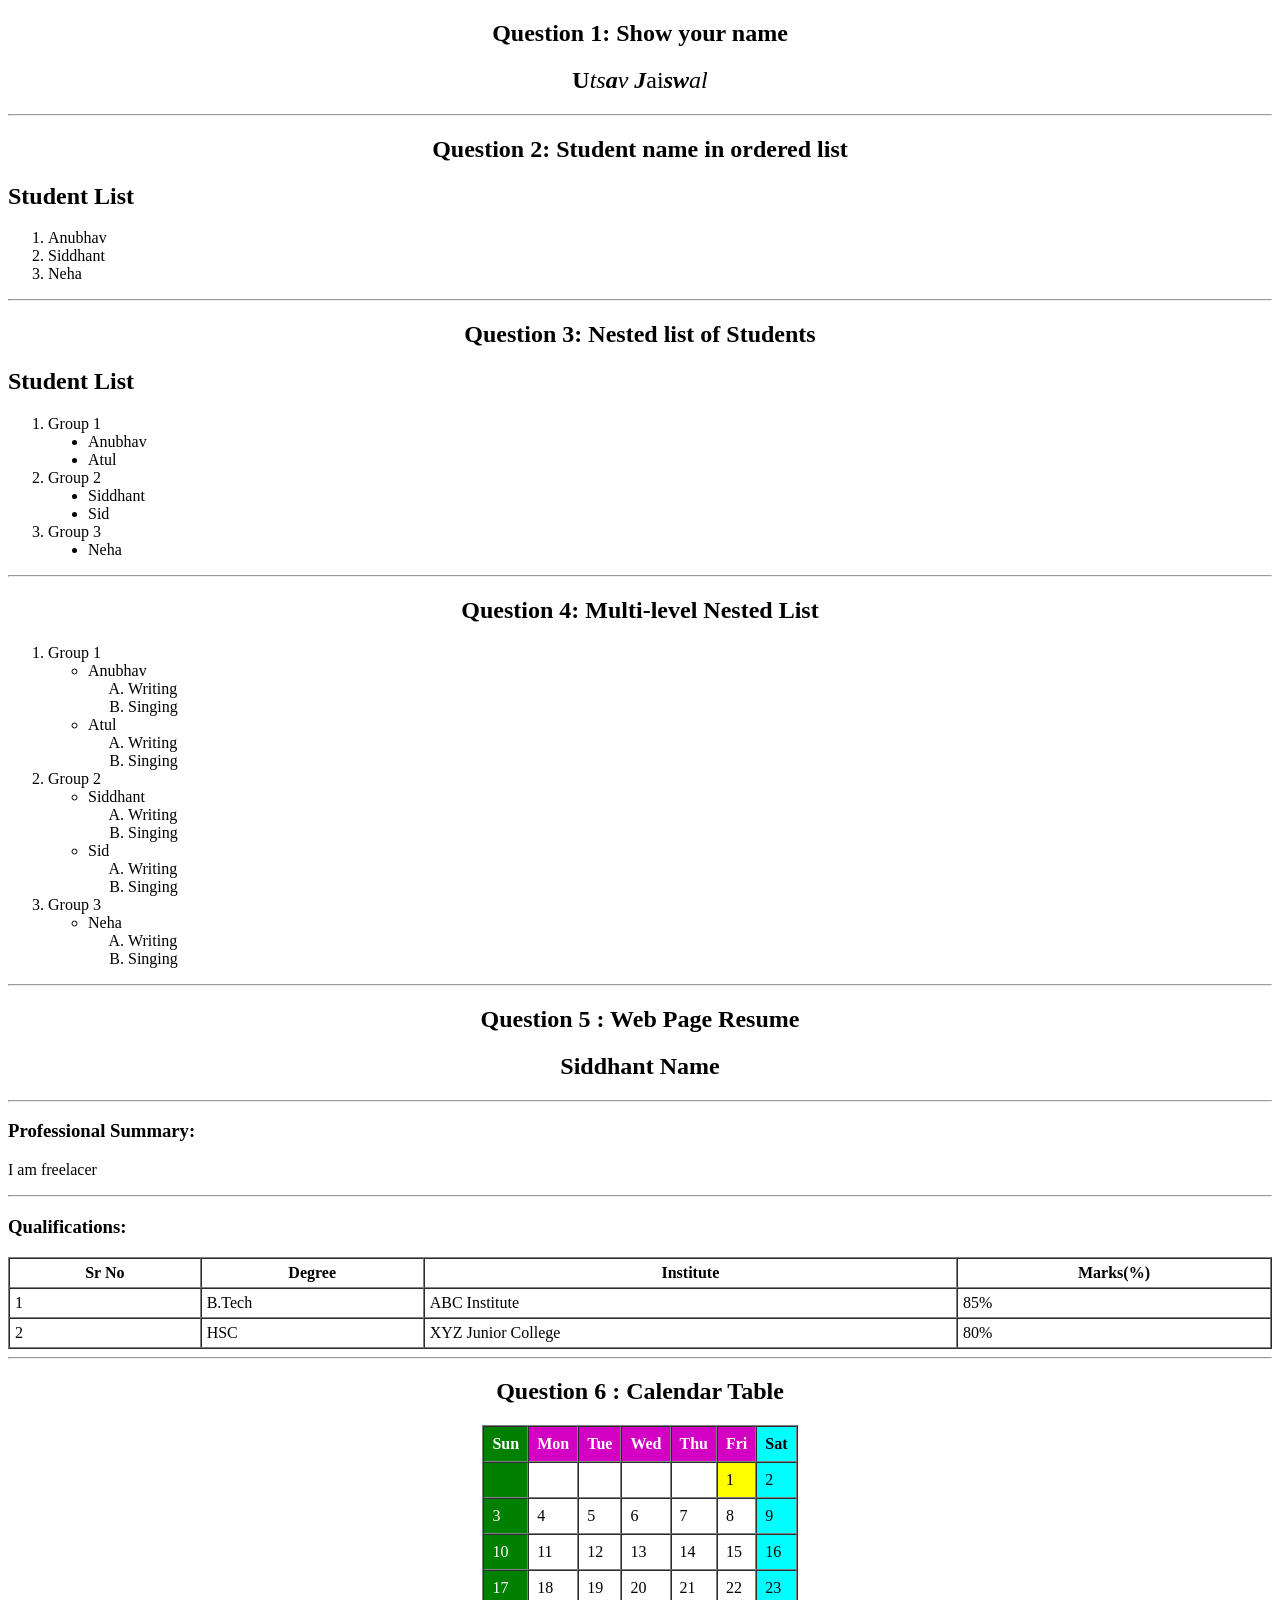
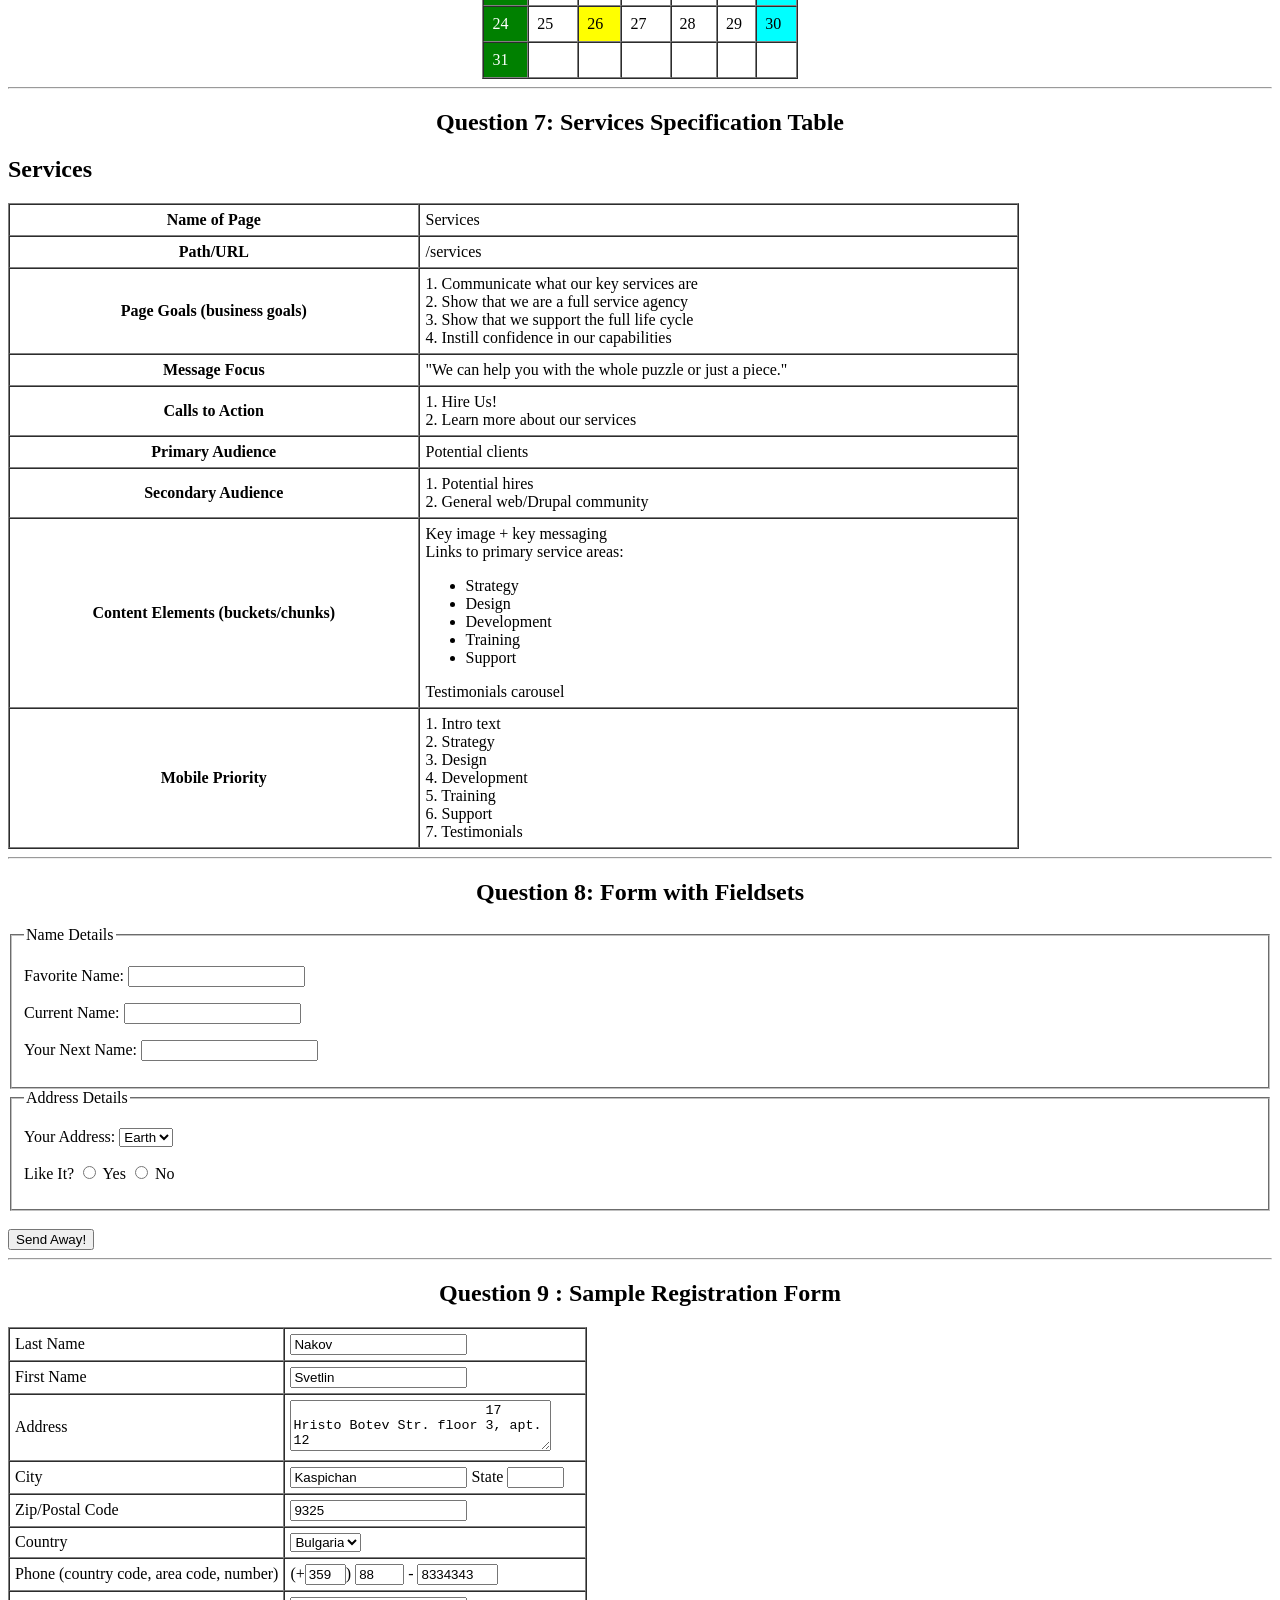
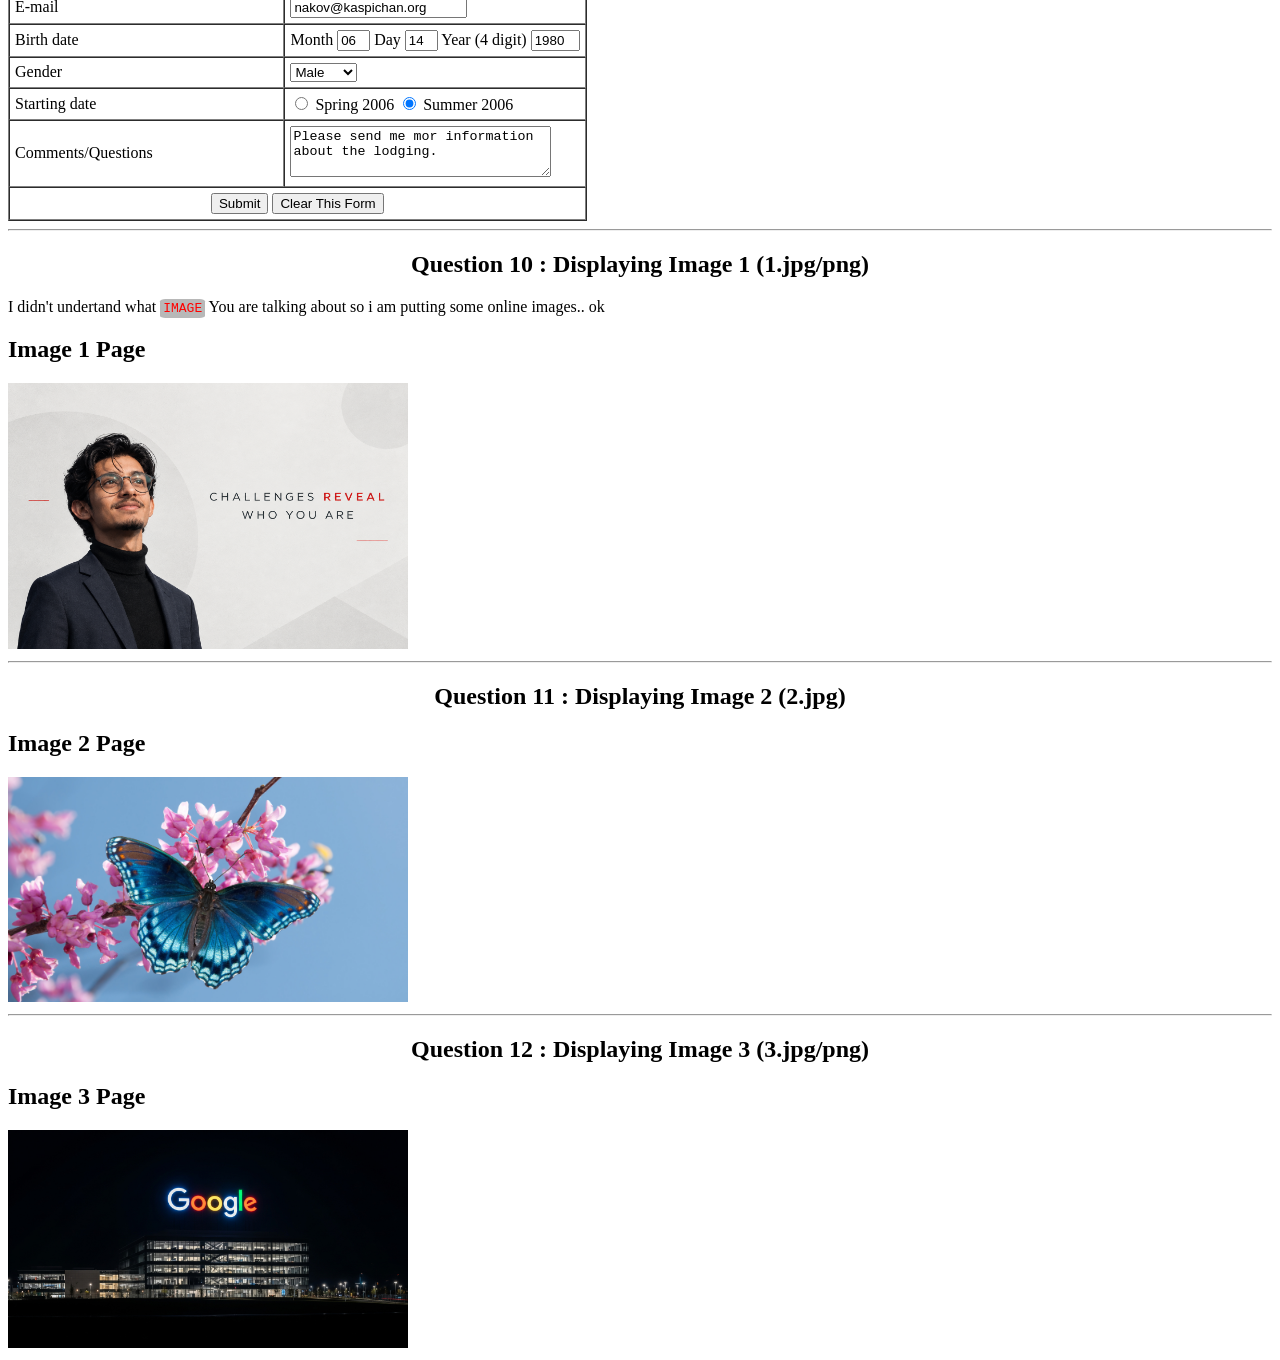
<file: Day_1_HTML/index.html>
<!DOCTYPE html>
<html lang="en">

<head>
    <meta charset="UTF-8">
    <meta name="viewport" content="width=device-width, initial-scale=1.0">
    <title>Assignment1_PC19_260840120214_Utsav_Jaiswal</title>
</head>

<body>
    <section>
        <h2 align="center">Question 1: Show your name</h2>
        <h1 style="display:flex;flex-wrap:wrap;justify-content:center;align-items:baseline;">
            <span style="font-weight:700;font-style:normal">U</span>
            <span style="font-weight:300;font-style:italic">t</span>
            <span style="font-weight:400;font-style:italic">s</span>
            <span style="font-weight:600;font-style:italic">a</span>
            <span style="font-weight:400;font-style:italic">v</span>
            <span >&nbsp;</span>
            <span style="font-weight:600;font-style:italic">J</span>
            <span style="font-weight:300;font-style:normal">a</span>
            <span style="font-weight:500;font-style:normal">i</span>
            <span style="font-weight:700;font-style:italic">sw</span>
            <span style="font-weight:400;font-style:italic">a</span>
            <span style="font-weight:300;font-style:italic">l</span>
        </h1>
    </section>

    <hr>

    <section>
        <h2 align="center">Question 2: Student name in ordered list</h2>
        <h2>Student List</h2>
        <ol>
            <li>Anubhav</li>
            <li>Siddhant</li>
            <li>Neha</li>
        </ol>
    </section>

    <hr>

    <section>
        <h2 align="center">Question 3: Nested list of Students</h2>
        <h2>Student List</h2>
        <ol>
            <li>Group 1
                <ul type="disc">
                    <li>Anubhav</li>
                    <li>Atul</li>
                </ul>
            </li>
            <li>Group 2
                <ul type="disc">
                    <li>Siddhant</li>
                    <li>Sid</li>
                </ul>
            </li>
            <li>Group 3
                <ul type="disc">
                    <li>Neha</li>
                </ul>
            </li>
        </ol>
    </section>

    <hr>

    <section>
        <h2 align="center">Question 4: Multi-level Nested List</h2>
        <ol>
            <li>Group 1
                <ul>
                    <li>Anubhav
                        <ol type="A">
                            <li>Writing</li>
                            <li>Singing</li>
                        </ol>
                    </li>
                    <li>Atul
                        <ol type="A">
                            <li>Writing</li>
                            <li>Singing</li>
                        </ol>
                    </li>
                </ul>
            </li>
            <li>Group 2
                <ul>
                    <li>Siddhant
                        <ol type="A">
                            <li>Writing</li>
                            <li>Singing</li>
                        </ol>
                    </li>
                    <li>Sid
                        <ol type="A">
                            <li>Writing</li>
                            <li>Singing</li>
                        </ol>
                    </li>
                </ul>
            </li>
            <li>Group 3
                <ul>
                    <li>Neha
                        <ol type="A">
                            <li>Writing</li>
                            <li>Singing</li>
                        </ol>
                    </li>
                </ul>
            </li>
        </ol>
    </section>

    <hr>

    <section>
        <h2 align="center">Question 5 : Web Page Resume</h2>
        <h2 align="center">Siddhant Name</h2>
        <hr>
        <h3>Professional Summary:</h3>
        <p>I am freelacer</p>
        <hr>
        <h3>Qualifications:</h3>
        <table border="1" width="100%" cellpadding="5" cellspacing="0">
            <tr>
                <th>Sr No</th>
                <th>Degree</th>
                <th>Institute</th>
                <th>Marks(%)</th>
            </tr>
            <tr>
                <td>1</td>
                <td>B.Tech</td>
                <td>ABC Institute</td>
                <td>85%</td>
            </tr>
            <tr>
                <td>2</td>
                <td>HSC</td>
                <td>XYZ Junior College</td>
                <td>80%</td>
            </tr>
        </table>
    </section>

    <hr>

    <section>
        <h2 align="center">Question 6 : Calendar Table</h2>
        <table border="1" cellpadding="8" cellspacing="0" align="center">
            <tr bgcolor="#d300c3" style="color: white; font-weight: bold;">
                <th bgcolor="green">Sun</th>
                <th>Mon</th>
                <th>Tue</th>
                <th>Wed</th>
                <th>Thu</th>
                <th>Fri</th>
                <th bgcolor="cyan" style="color:black;">Sat</th>
            </tr>
            <tr>
                <td bgcolor="green"></td>
                <td></td>
                <td></td>
                <td></td>
                <td></td>
                <td bgcolor="yellow">1</td>
                <td bgcolor="cyan">2</td>
            </tr>
            <tr>
                <td bgcolor="green" style="color:white;">3</td>
                <td>4</td>
                <td>5</td>
                <td>6</td>
                <td>7</td>
                <td>8</td>
                <td bgcolor="cyan">9</td>
            </tr>
            <tr>
                <td bgcolor="green" style="color:white;">10</td>
                <td>11</td>
                <td>12</td>
                <td>13</td>
                <td>14</td>
                <td>15</td>
                <td bgcolor="cyan">16</td>
            </tr>
            <tr>
                <td bgcolor="green" style="color:white;">17</td>
                <td>18</td>
                <td>19</td>
                <td>20</td>
                <td>21</td>
                <td>22</td>
                <td bgcolor="cyan">23</td>
            </tr>
            <tr>
                <td bgcolor="green" style="color:white;">24</td>
                <td>25</td>
                <td bgcolor="yellow">26</td>
                <td>27</td>
                <td>28</td>
                <td>29</td>
                <td bgcolor="cyan">30</td>
            </tr>
            <tr>
                <td bgcolor="green" style="color:white;">31</td>
                <td></td>
                <td></td>
                <td></td>
                <td></td>
                <td></td>
                <td></td>
            </tr>
        </table>
    </section>

    <hr>

    <section>
        <h2 align="center">Question 7: Services Specification Table</h2>
        <h2>Services</h2>
        <table border="1" cellpadding="6" cellspacing="0" width="80%">
            <tr>
                <th>Name of Page</th>
                <td>Services</td>
            </tr>
            <tr>
                <th>Path/URL</th>
                <td>/services</td>
            </tr>
            <tr>
                <th>Page Goals (business goals)</th>
                <td>
                    1. Communicate what our key services are<br>
                    2. Show that we are a full service agency<br>
                    3. Show that we support the full life cycle<br>
                    4. Instill confidence in our capabilities
                </td>
            </tr>
            <tr>
                <th>Message Focus</th>
                <td>"We can help you with the whole puzzle or just a piece."</td>
            </tr>
            <tr>
                <th>Calls to Action</th>
                <td>
                    1. Hire Us!<br>
                    2. Learn more about our services
                </td>
            </tr>
            <tr>
                <th>Primary Audience</th>
                <td>Potential clients</td>
            </tr>
            <tr>
                <th>Secondary Audience</th>
                <td>
                    1. Potential hires<br>
                    2. General web/Drupal community
                </td>
            </tr>
            <tr>
                <th>Content Elements (buckets/chunks)</th>
                <td>
                    Key image + key messaging<br>
                    Links to primary service areas:<br>
                    <ul>
                        <li>Strategy</li>
                        <li>Design</li>
                        <li>Development</li>
                        <li>Training</li>
                        <li>Support</li>
                    </ul>
                    Testimonials carousel
                </td>
            </tr>
            <tr>
                <th>Mobile Priority</th>
                <td>
                    1. Intro text<br>
                    2. Strategy<br>
                    3. Design<br>
                    4. Development<br>
                    5. Training<br>
                    6. Support<br>
                    7. Testimonials
                </td>
            </tr>
        </table>
    </section>

    <hr>

    <section>
        <h2 align="center">Question 8: Form with Fieldsets</h2>
        <form>
            <fieldset>
                <legend>Name Details</legend>
                <p>
                    <label>Favorite Name: </label>
                    <input type="text" name="fav_name">
                </p>
                <p>
                    <label>Current Name: </label>
                    <input type="text" name="curr_name">
                </p>
                <p>
                    <label>Your Next Name: </label>
                    <input type="text" name="next_name">
                </p>
            </fieldset>

            <fieldset>
                <legend>Address Details</legend>
                <p>
                    <label>Your Address: </label>
                    <select name="address">
                        <option>Earth</option>
                        <option>MP</option>
                        <option>UP</option>
                        <option>TN</option>
                    </select>
                </p>
                <p>
                    <label>Like It? </label>
                    <!-- so for text of the radio should behave as with the radio wrap it with the label and for should match to the id of input-->
                    <label for="Yes">
                        <input id="Yes" type="radio" name="like" value="Yes"> Yes    
                    </label>
                    <label for="No">
                        <input id="No" type="radio" name="like" value="No"> No
                    </label>
                </p>
            </fieldset>
            <br>
            <input type="submit" value="Send Away!">
        </form>
    </section>

    <hr>

    <section>
        <h2 align="center">Question 9 : Sample Registration Form</h2>
        <form>
            <table border="1" cellpadding="5" cellspacing="0">
                <tr>
                    <td><label for="lastname">Last Name</label></td>
                    <td><input type="text" id="lastname" name="lastname" value="Nakov"></td>
                </tr>
                <tr>
                    <td><label for="firstname">First Name</label></td>
                    <td><input type="text" id="firstname" name="firstname" value="Svetlin"></td>
                </tr>
                <tr>
                    <td>
                        <label for="address">Address</label>
                    </td>
                    <td>
                        <textarea id="address" name="address" rows="3" cols="30">
                        17 Hristo Botev Str. floor 3, apt. 12
                        </textarea>
                    </td>
                </tr>
                <tr>
                    <td><label for="city">City</label></td>
                    <td>
                        <input type="text" id="city" name="city" value="Kaspichan">
                        <label for="state">State</label>
                        <input type="text" id="state" name="state" size="5">
                    </td>
                </tr>
                <tr>
                    <td><label for="zip">Zip/Postal Code</label></td>
                    <td><input type="text" id="zip" name="zip" value="9325"></td>
                </tr>
                <tr>
                    <td><label for="country">Country</label></td>
                    <td>
                        <select id="country" name="country">
                            <option selected>Bulgaria</option>
                            <option>India</option>
                            <option>USA</option>
                        </select>
                    </td>
                </tr>
                <tr>
                    <td>Phone (country code, area code, number)</td>
                    <td>
                        (+<input type="text" name="ccode" value="359" size="3">)
                        <input type="text" name="acode" value="88" size="4"> -
                        <input type="text" name="phone" value="8334343" size="8">
                    </td>
                </tr>
                <tr>
                    <td><label for="email">E-mail</label></td>
                    <td><input type="text" id="email" name="email" value="nakov@kaspichan.org"></td>
                </tr>
                <tr>
                    <td>Birth date</td>
                    <td>
                        Month <input type="text" name="m" value="06" size="2">
                        Day <input type="text" name="d" value="14" size="2">
                        Year (4 digit) <input type="text" name="y" value="1980" size="4">
                    </td>
                </tr>
                <tr>
                    <td><label for="gender">Gender</label></td>
                    <td>
                        <select id="gender" name="gender">
                            <option selected>Male</option>
                            <option>Female</option>
                            <option>Other</option>
                        </select>
                    </td>
                </tr>
                <tr>
                    <td>Starting date</td>
                    <td>
                        <label for="spring">
                            <input id="spring" type="radio" name="season" value="Spring 2006" checked> Spring 2006
                        </label>
                        
                        <label for="summer">
                            <input id="summer" type="radio" name="season" value="Summer 2006" checked> Summer 2006
                        </label>
                    </td>
                </tr>
                <tr>
                    <td><label for="comments">Comments/Questions</label></td>
                    <td><textarea id="comments" name="comments" rows="3"
                            cols="30">Please send me mor information about the lodging.</textarea></td>
                </tr>
                <tr>
                    <td colspan="2" align="center">
                        <input type="submit" value="Submit">
                        <input type="reset" value="Clear This Form">
                    </td>
                </tr>
            </table>
        </form>
    </section>

    <hr>

    <section>
        <h2 align="center">Question 10 : Displaying Image 1 (1.jpg/png)</h2>
        <span>I didn't undertand what <code style="background-color:rgba(20,20,20,0.3);color:red;padding:2px 3px;border-radius:12%;">IMAGE</code> You are talking about so i am putting some online images..
            ok</span>
        <h2>Image 1 Page</h2>
        <img  src="img1.png" alt="1.png Image" width="400">
    </section>

    <hr>

    <section>
        <h2 align="center">Question 11 : Displaying Image 2 (2.jpg)</h2>
        <h2>Image 2 Page</h2>
        <img src="img2.jpg" alt="2.jpg Image" width="400">
    </section>

    <hr>

    <section>
        <h2 align="center">Question 12 : Displaying Image 3 (3.jpg/png)</h2>
        <h2>Image 3 Page</h2>
        <img src="img3.png" alt="3.jpg Image" width="400">
    </section>
</body>

</html>
</file>
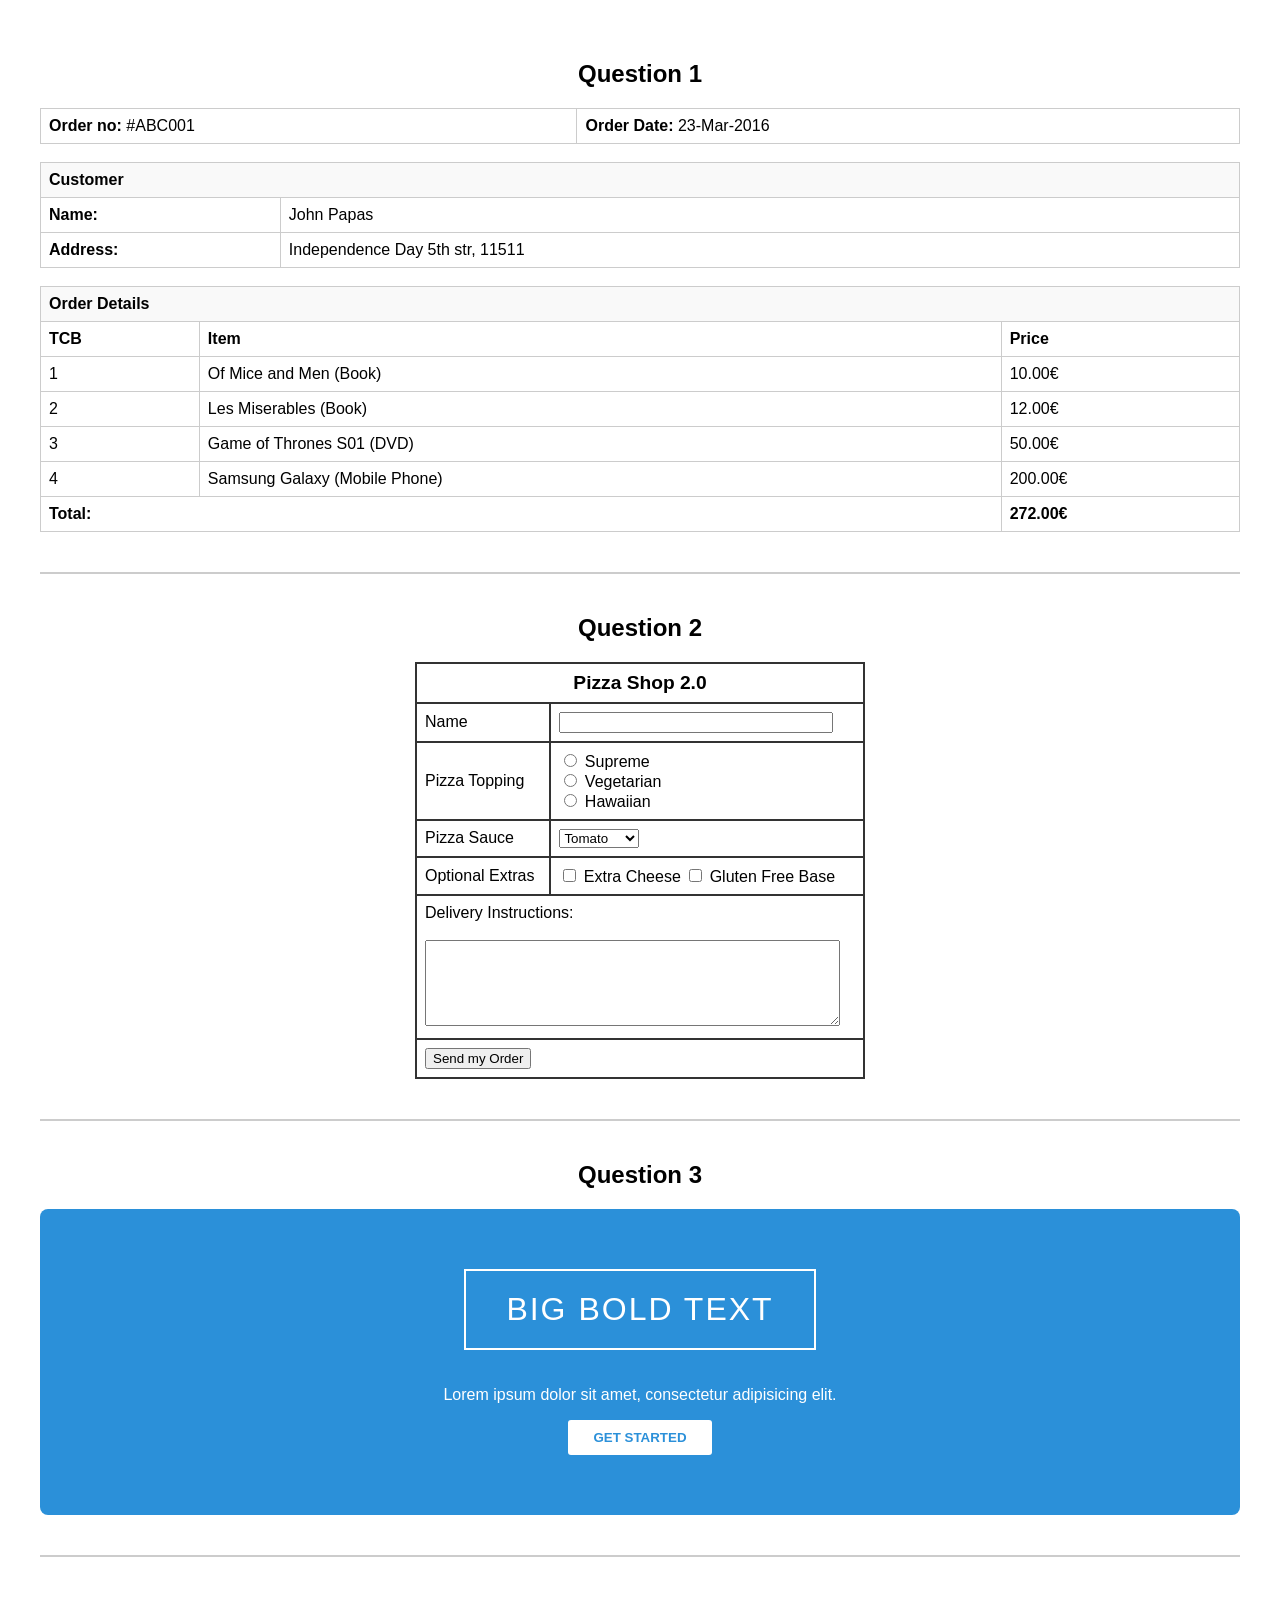
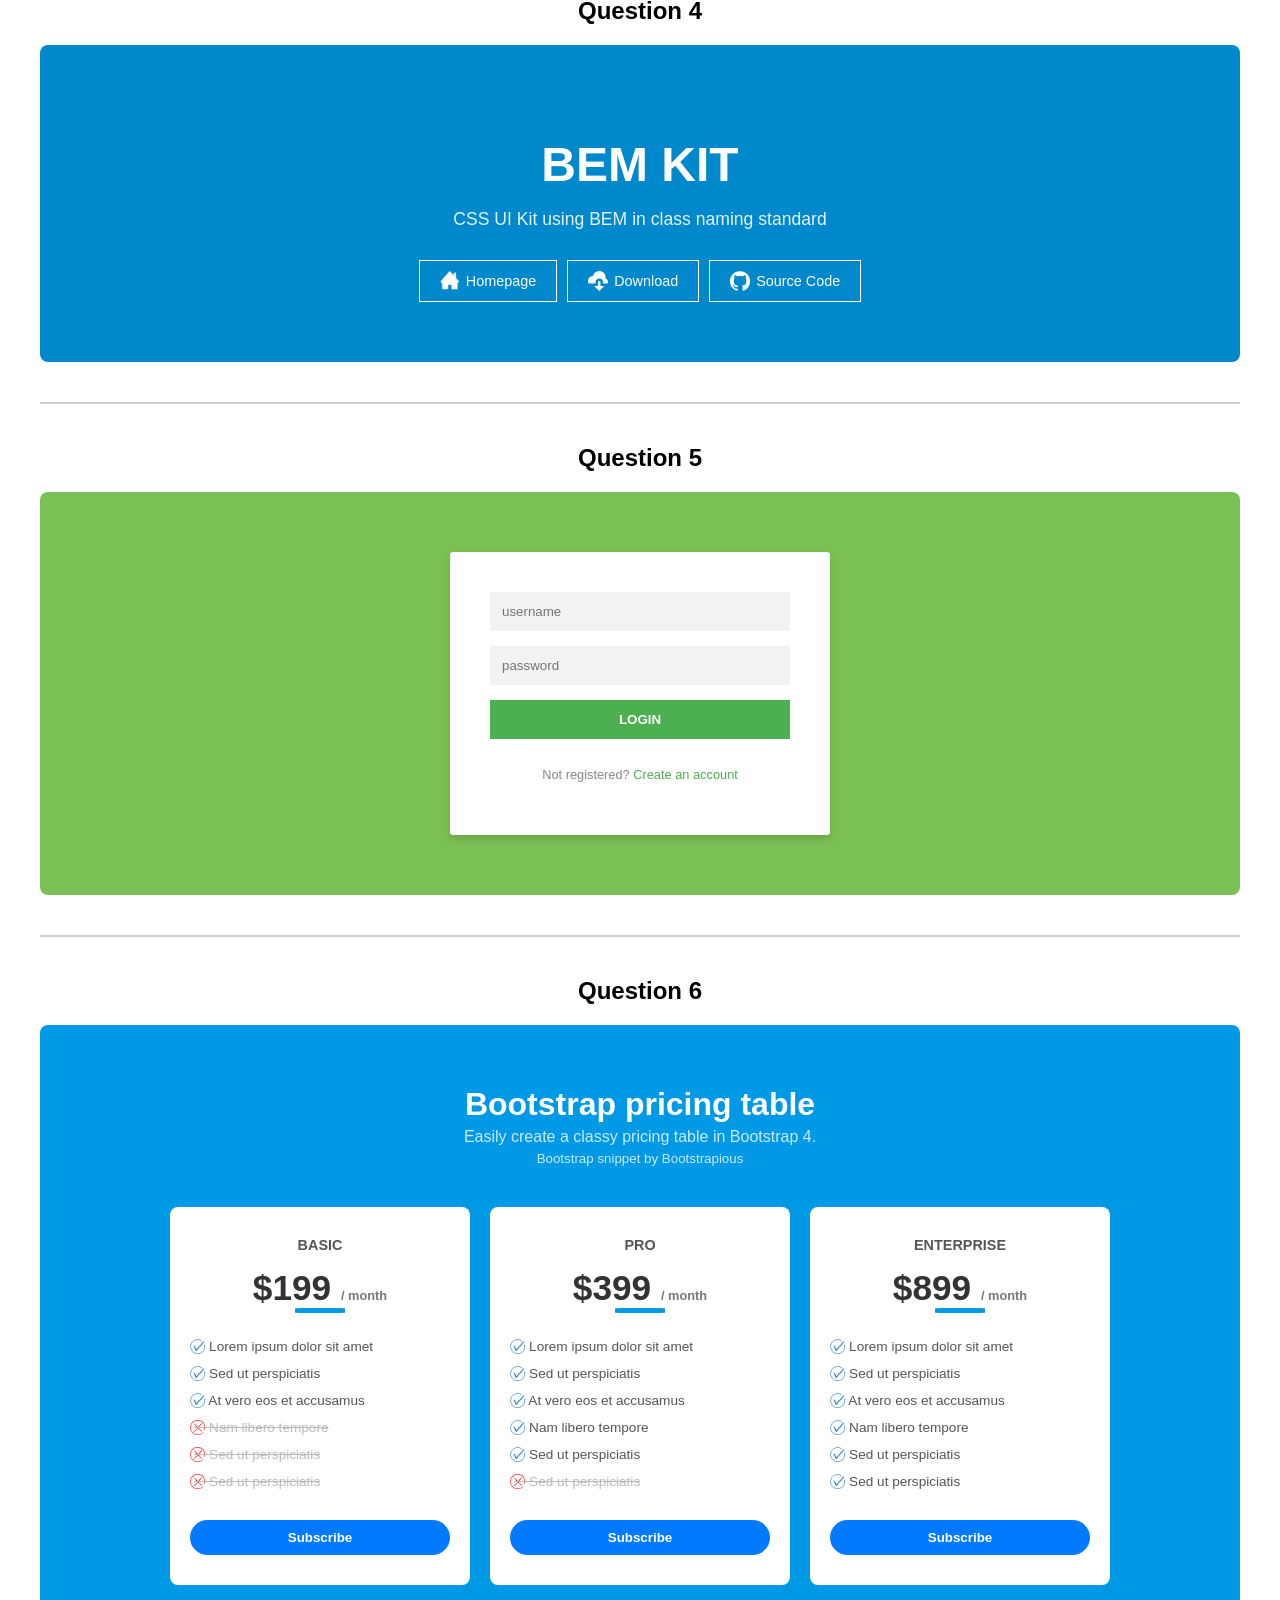
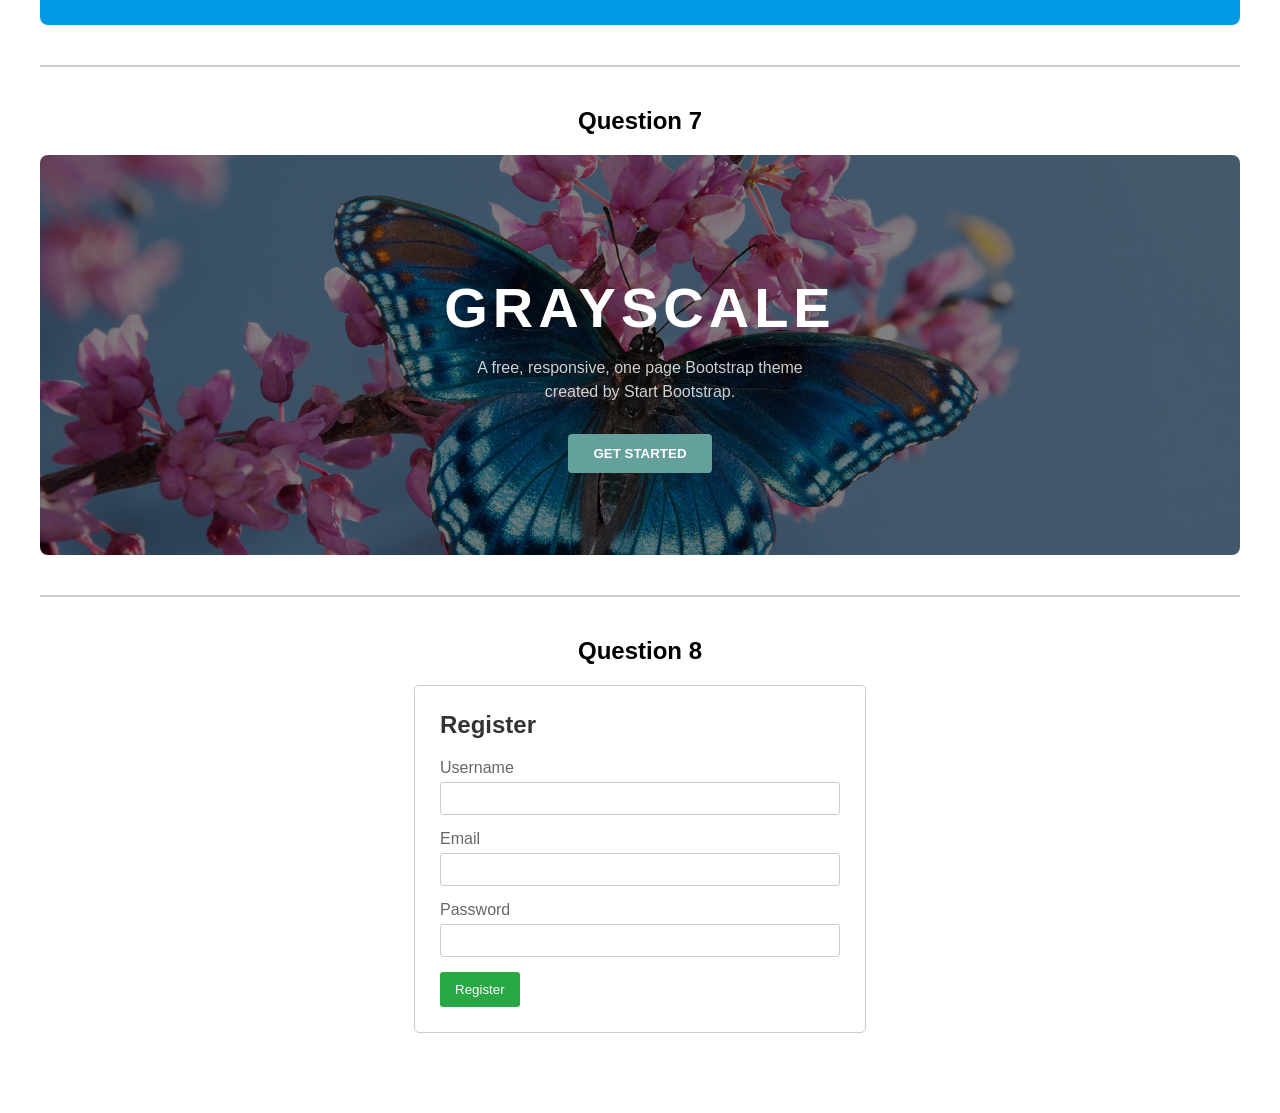
<file: Day_2_CSS/index.html>
<!DOCTYPE html>
<html lang="en">

<head>
    <meta charset="UTF-8">
    <title>Assignment 2 - All Questions</title>
    <link rel="stylesheet" href="globals.css">
</head>

<body>

    <div class="question-section">
        <h2 align="center">Question 1</h2>
        <table class="q1-table">
            <tr>
                <td><strong>Order no:</strong> #ABC001</td>
                <td><strong>Order Date:</strong> 23-Mar-2016</td>
            </tr>
        </table>
        <br>
        <table class="q1-table">
            <tr class="q1-bg-light">
                <th colspan="2">Customer</th>
            </tr>
            <tr>
                <td width="20%"><strong>Name:</strong></td>
                <td>John Papas</td>
            </tr>
            <tr>
                <td><strong>Address:</strong></td>
                <td>Independence Day 5th str, 11511</td>
            </tr>
        </table>
        <br>
        <table class="q1-table">
            <tr class="q1-bg-light">
                <th colspan="3">Order Details</th>
            </tr>
            <tr>
                <th>TCB</th>
                <th>Item</th>
                <th>Price</th>
            </tr>
            <tr>
                <td>1</td>
                <td>Of Mice and Men (Book)</td>
                <td>10.00€</td>
            </tr>
            <tr>
                <td>2</td>
                <td>Les Miserables (Book)</td>
                <td>12.00€</td>
            </tr>
            <tr>
                <td>3</td>
                <td>Game of Thrones S01 (DVD)</td>
                <td>50.00€</td>
            </tr>
            <tr>
                <td>4</td>
                <td>Samsung Galaxy (Mobile Phone)</td>
                <td>200.00€</td>
            </tr>
            <tr>
                <td colspan="2" class="q1-text-right"><strong>Total:</strong></td>
                <td><strong>272.00€</strong></td>
            </tr>
        </table>
    </div>

    <hr>

    <div class="question-section">
        <h2 align="center">Question 2</h2>
        <form>
            <table class="q2-table">
                <tr>
                    <th colspan="2">Pizza Shop 2.0</th>
                </tr>
                <tr>
                    <td width="30%"><label for="q2-name">Name</label></td>
                    <td><input type="text" id="q2-name" name="name" style="width: 90%;"></td>
                </tr>
                <tr>
                    <td>Pizza Topping</td>
                    <td>
                        <label for="supreme">
                            <input type="radio" id="supreme" name="topping" value="Supreme"> Supreme
                        </label>
                        <br>
                        <label for="vegetarian">
                            <input type="radio" id="vegetarian" name="topping" value="Vegetarian"> Vegetarian
                        </label>
                        <br>
                        <label for="hawaiian">
                            <input type="radio" id="hawaiian" name="topping" value="Hawaiian"> Hawaiian
                        </label>
                    </td>
                </tr>
                <tr>
                    <td><label for="q2-sauce">Pizza Sauce</label></td>
                    <td>
                        <select id="q2-sauce" name="sauce">
                            <option value="Tomato">Tomato</option>
                            <option value="Barbeque">Barbeque</option>
                        </select>
                    </td>
                </tr>
                <tr>
                    <td>Optional Extras</td>
                    <td>
                        <label for="cheese">
                            <input type="checkbox" id="cheese" name="extras" value="Extra Cheese"> Extra Cheese
                        </label>
                        <label for="gluten_free">
                            <input type="checkbox" id="gluten_free" name="extras" value="Gluten Free Base"> Gluten Free Base
                        </label>
                    </td>
                </tr>
                <tr>
                    <td colspan="2">
                        <label for="q2-instructions">Delivery Instructions:</label><br><br>
                        <textarea id="q2-instructions" class="q2-textarea" name="instructions"></textarea>
                    </td>
                </tr>
                <tr>
                    <td colspan="2">
                        <input type="submit" value="Send my Order">
                    </td>
                </tr>
            </table>
        </form>
    </div>

    <hr>

    <div class="question-section">
        <h2 align="center">Question 3</h2>
        <div class="q3-container">
            <div class="q3-box">BIG BOLD TEXT</div>
            <p>Lorem ipsum dolor sit amet, consectetur adipisicing elit.</p>
            <button class="q3-btn">GET STARTED</button>
        </div>
    </div>

    <hr>

    <div class="question-section">
        <h2 align="center">Question 4</h2>
        <div class="q4-container">
            <h1 class="q4-title">BEM KIT</h1>
            <p class="q4-subtitle">CSS UI Kit using BEM in class naming standard</p>
            <div class="q4-buttons">
                <a href="#" class="q4-btn"><img src="home-img.png" width="20px" height="20px" />Homepage</a>
                <a href="#" class="q4-btn"><img src="download-img.png"  width="20px" height="20px" />Download</a>
                <a href="#" class="q4-btn"><img src="github-img.png"  width="20px" height="20px" />Source Code</a>
            </div>
        </div>
    </div>

    <hr>

    <div class="question-section">
        <h2 align="center">Question 5</h2>
        <div class="q5-container">
            <div class="q5-card">
                <form>
                    <input type="text" class="q5-input" placeholder="username">
                    <input type="password" class="q5-input" placeholder="password">
                    <button type="submit" class="q5-btn">LOGIN</button>
                    <p style="font-size: 0.8rem; color: #888;">Not registered? <a href="#"
                            style="color: #4caf50; text-decoration: none;">Create an account</a></p>
                </form>
            </div>
        </div>
    </div>

    <hr>

    <div class="question-section">
        <h2 align="center">Question 6</h2>
        <div class="q6-container">
            <div class="q6-header">
                <h1 style="font-size: 2rem; margin-bottom: 5px;">Bootstrap pricing table</h1>
                <p style="opacity: 0.8; margin: 3px 0;">Easily create a classy pricing table in Bootstrap 4.</p>
                <p style="opacity: 0.8; margin: 3px 0;"><small>Bootstrap snippet by Bootstrapious</small></p>
            </div>

            <div class="q6-pricing-container">
                <!-- BASIC -->
                <div class="q6-card">
                    <div style="font-weight: bold; font-size: 0.9rem; color: #555;">BASIC</div>
                    <div class="q6-price">$199 <span style="font-size: 0.8rem; color: #777;">/ month</span></div>
                    
                    <ul class="q6-features">
                        <li>&nbsp;&nbsp;&nbsp;&nbsp;Lorem ipsum dolor sit amet</li>
                        <li>&nbsp;&nbsp;&nbsp;&nbsp;Sed ut perspiciatis</li>
                        <li>&nbsp;&nbsp;&nbsp;&nbsp;At vero eos et accusamus</li>
                        <li class="strike">&nbsp;&nbsp;&nbsp;&nbsp;Nam libero tempore</li>
                        <li class="strike">&nbsp;&nbsp;&nbsp;&nbsp;Sed ut perspiciatis</li>
                        <li class="strike">&nbsp;&nbsp;&nbsp;&nbsp;Sed ut perspiciatis</li>
                    </ul>
                    <button class="q6-btn">Subscribe</button>
                </div>

                <div class="q6-card">
                    <div style="font-weight: bold; font-size: 0.9rem; color: #555;">PRO</div>
                    <div class="q6-price">$399 <span style="font-size: 0.8rem; color: #777;">/ month</span></div>
                    <ul class="q6-features">
                        <li>&nbsp;&nbsp;&nbsp;&nbsp;Lorem ipsum dolor sit amet</li>
                        <li>&nbsp;&nbsp;&nbsp;&nbsp;Sed ut perspiciatis</li>
                        <li>&nbsp;&nbsp;&nbsp;&nbsp;At vero eos et accusamus</li>
                        <li>&nbsp;&nbsp;&nbsp;&nbsp;Nam libero tempore</li>
                        <li>&nbsp;&nbsp;&nbsp;&nbsp;Sed ut perspiciatis</li>
                        <li class="strike">&nbsp;&nbsp;&nbsp;&nbsp;Sed ut perspiciatis</li>
                    </ul>
                    <button class="q6-btn">Subscribe</button>
                </div>

                <!-- ENTERPRISE -->
                <div class="q6-card">
                    <div style="font-weight: bold; font-size: 0.9rem; color: #555;">ENTERPRISE</div>
                    <div class="q6-price">$899 <span style="font-size: 0.8rem; color: #777;">/ month</span></div>
                    <ul class="q6-features">
                        <li>&nbsp;&nbsp;&nbsp;&nbsp;Lorem ipsum dolor sit amet</li>
                        <li>&nbsp;&nbsp;&nbsp;&nbsp;Sed ut perspiciatis</li>
                        <li>&nbsp;&nbsp;&nbsp;&nbsp;At vero eos et accusamus</li>
                        <li>&nbsp;&nbsp;&nbsp;&nbsp;Nam libero tempore</li>
                        <li>&nbsp;&nbsp;&nbsp;&nbsp;Sed ut perspiciatis</li>
                        <li>&nbsp;&nbsp;&nbsp;&nbsp;Sed ut perspiciatis</li>
                    </ul>
                    <button class="q6-btn">Subscribe</button>
                </div>
            </div>
        </div>
    </div>

    <hr>

    <div class="question-section">
        <h2 align="center">Question 7</h2>
        <div class="q7-container">
            <div>
                <h1 style="font-size: 3.5rem; letter-spacing: 5px; margin-bottom: 10px;">GRAYSCALE</h1>
                <p style="font-size: 1rem; opacity: 0.8; margin-bottom: 30px; line-height: 1.5;">
                    A free, responsive, one page Bootstrap theme<br>created by Start Bootstrap.
                </p>
                <button class="q7-btn">GET STARTED</button>
            </div>
        </div>
    </div>

    <hr>

    <div class="question-section">
        <h2 align="center">Question 8</h2>
        <div class="q8-container">
            <h2 style="margin-top: 0; color: #333; text-align: left;">Register</h2>
            <form>
                <div class="q8-form-group">
                    <label for="q8-username">Username</label>
                    <input type="text" id="q8-username" name="username" required>
                </div>
                <div class="q8-form-group">
                    <label for="q8-email">Email</label>
                    <input type="email" id="q8-email" name="email" required>
                </div>
                <div class="q8-form-group">
                    <label for="q8-password">Password</label>
                    <input type="password" id="q8-password" name="password" required>
                </div>
                <button type="submit" class="q8-btn">Register</button>
            </form>
        </div>
    </div>

</body>

</html>
</file>
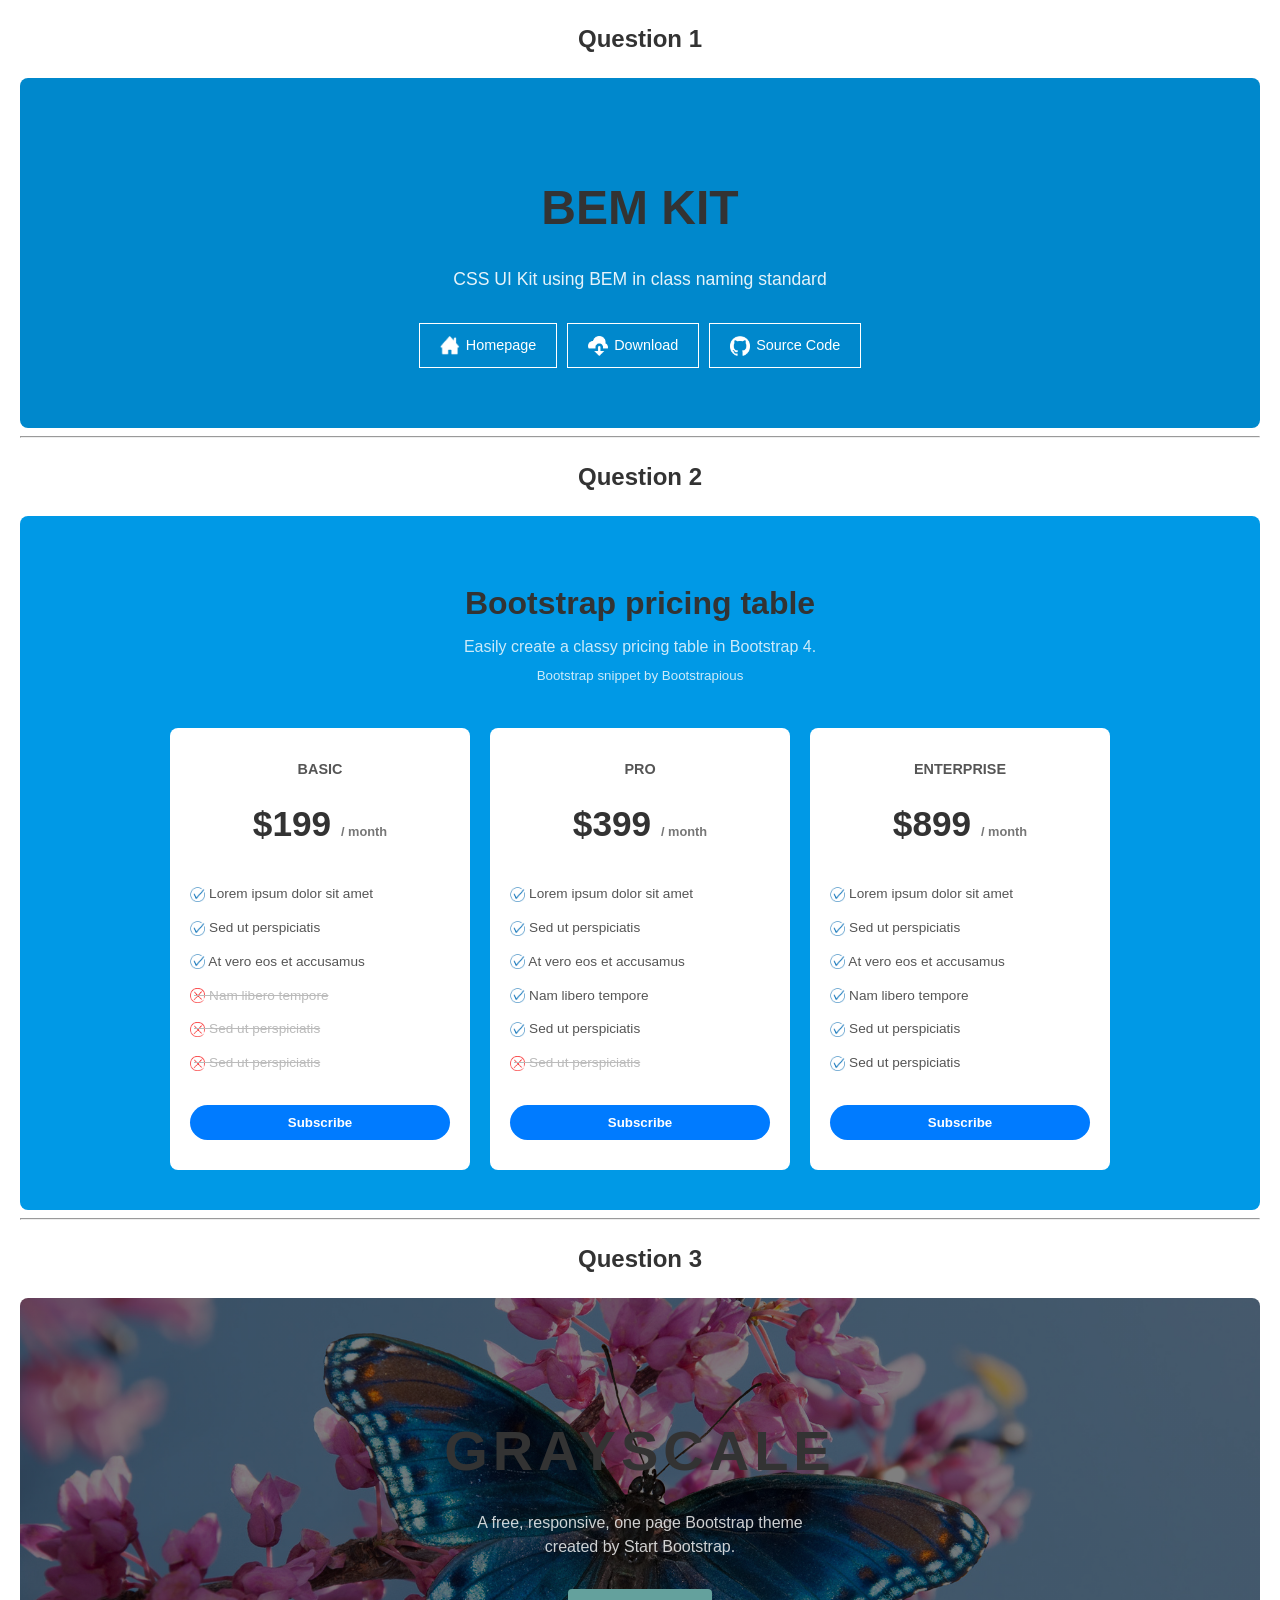
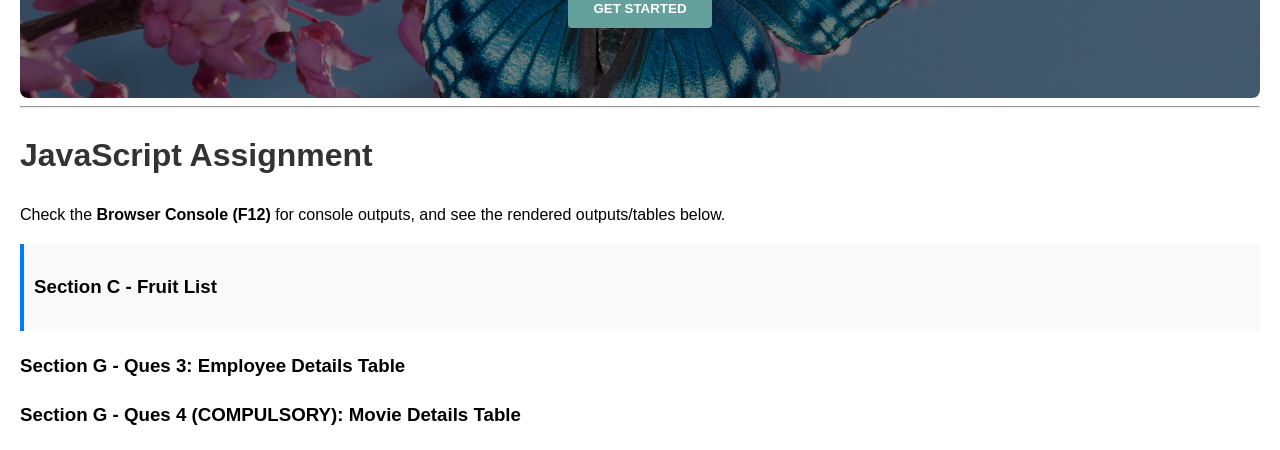
<file: Day_3_JS/index.html>
<!DOCTYPE html>
<html lang="en">

<head>
    <meta charset="UTF-8">
    <meta name="viewport" content="width=device-width, initial-scale=1.0">
    <link rel="stylesheet" href="globals.css">
    <title>JavaScript Assignment Solution</title>
</head>

<body>

    <div class="question-section">
        <h2 align="center">Question 1</h2>
        <div class="q4-container">
            <h1 class="q4-title">BEM KIT</h1>
            <p class="q4-subtitle">CSS UI Kit using BEM in class naming standard</p>
            <div class="q4-buttons">
                <a href="#" class="q4-btn"><img src="home-img.png" width="20px" height="20px" />Homepage</a>
                <a href="#" class="q4-btn"><img src="download-img.png" width="20px" height="20px" />Download</a>
                <a href="#" class="q4-btn"><img src="github-img.png" width="20px" height="20px" />Source Code</a>
            </div>
        </div>
    </div>
    
    <hr>

    
    <div class="question-section">
        <h2 align="center">Question 2</h2>
        <div class="q6-container">
            <div class="q6-header">
                <h1 style="font-size: 2rem; margin-bottom: 5px;">Bootstrap pricing table</h1>
                <p style="opacity: 0.8; margin: 3px 0;">Easily create a classy pricing table in Bootstrap 4.</p>
                <p style="opacity: 0.8; margin: 3px 0;"><small>Bootstrap snippet by Bootstrapious</small></p>
            </div>
    
            <div class="q6-pricing-container">
                <!-- BASIC -->
                <div class="q6-card">
                    <div style="font-weight: bold; font-size: 0.9rem; color: #555;">BASIC</div>
                    <div class="q6-price">$199 <span style="font-size: 0.8rem; color: #777;">/ month</span></div>
                    <ul class="q6-features">
                        <li>&nbsp;&nbsp;&nbsp;&nbsp;Lorem ipsum dolor sit amet</li>
                        <li>&nbsp;&nbsp;&nbsp;&nbsp;Sed ut perspiciatis</li>
                        <li>&nbsp;&nbsp;&nbsp;&nbsp;At vero eos et accusamus</li>
                        <li class="strike">&nbsp;&nbsp;&nbsp;&nbsp;Nam libero tempore</li>
                        <li class="strike">&nbsp;&nbsp;&nbsp;&nbsp;Sed ut perspiciatis</li>
                        <li class="strike">&nbsp;&nbsp;&nbsp;&nbsp;Sed ut perspiciatis</li>
                    </ul>
                    <button class="q6-btn">Subscribe</button>
                </div>
    
                <div class="q6-card">
                    <div style="font-weight: bold; font-size: 0.9rem; color: #555;">PRO</div>
                    <div class="q6-price">$399 <span style="font-size: 0.8rem; color: #777;">/ month</span></div>
                    <ul class="q6-features">
                        <li>&nbsp;&nbsp;&nbsp;&nbsp;Lorem ipsum dolor sit amet</li>
                        <li>&nbsp;&nbsp;&nbsp;&nbsp;Sed ut perspiciatis</li>
                        <li>&nbsp;&nbsp;&nbsp;&nbsp;At vero eos et accusamus</li>
                        <li>&nbsp;&nbsp;&nbsp;&nbsp;Nam libero tempore</li>
                        <li>&nbsp;&nbsp;&nbsp;&nbsp;Sed ut perspiciatis</li>
                        <li class="strike">&nbsp;&nbsp;&nbsp;&nbsp;Sed ut perspiciatis</li>
                    </ul>
                    <button class="q6-btn">Subscribe</button>
                </div>
    
                <!-- ENTERPRISE -->
                <div class="q6-card">
                    <div style="font-weight: bold; font-size: 0.9rem; color: #555;">ENTERPRISE</div>
                    <div class="q6-price">$899 <span style="font-size: 0.8rem; color: #777;">/ month</span></div>
                    <ul class="q6-features">
                        <li>&nbsp;&nbsp;&nbsp;&nbsp;Lorem ipsum dolor sit amet</li>
                        <li>&nbsp;&nbsp;&nbsp;&nbsp;Sed ut perspiciatis</li>
                        <li>&nbsp;&nbsp;&nbsp;&nbsp;At vero eos et accusamus</li>
                        <li>&nbsp;&nbsp;&nbsp;&nbsp;Nam libero tempore</li>
                        <li>&nbsp;&nbsp;&nbsp;&nbsp;Sed ut perspiciatis</li>
                        <li>&nbsp;&nbsp;&nbsp;&nbsp;Sed ut perspiciatis</li>
                    </ul>
                    <button class="q6-btn">Subscribe</button>
                </div>
            </div>
        </div>
    </div>
    
    <hr>
    
    <div class="question-section">
        <h2 align="center">Question 3</h2>
        <div class="q7-container">
            <div>
                <h1 style="font-size: 3.5rem; letter-spacing: 5px; margin-bottom: 10px;">GRAYSCALE</h1>
                <p style="font-size: 1rem; opacity: 0.8; margin-bottom: 30px; line-height: 1.5;">
                    A free, responsive, one page Bootstrap theme<br>created by Start Bootstrap.
                </p>
                <button class="q7-btn">GET STARTED</button>
            </div>
        </div>
    </div>
    
    <hr>

    <h1>JavaScript Assignment</h1>
    <p>Check the <strong>Browser Console (F12)</strong> for console outputs, and see the rendered outputs/tables below.
    </p>

    <div id="sectionC-output" class="output-box">
        <h3>Section C - Fruit List</h3>
        <ul id="fruit-list"></ul>
    </div>

    <div id="sectionG-output">
        <h3>Section G - Ques 3: Employee Details Table</h3>
        <div id="emp-table-container"></div>

        <h3>Section G - Ques 4 (COMPULSORY): Movie Details Table</h3>
        <div id="movie-table-container"></div>
    </div>

    <!-- <script src="index.js"></script> -->
</body>

</html>
</file>
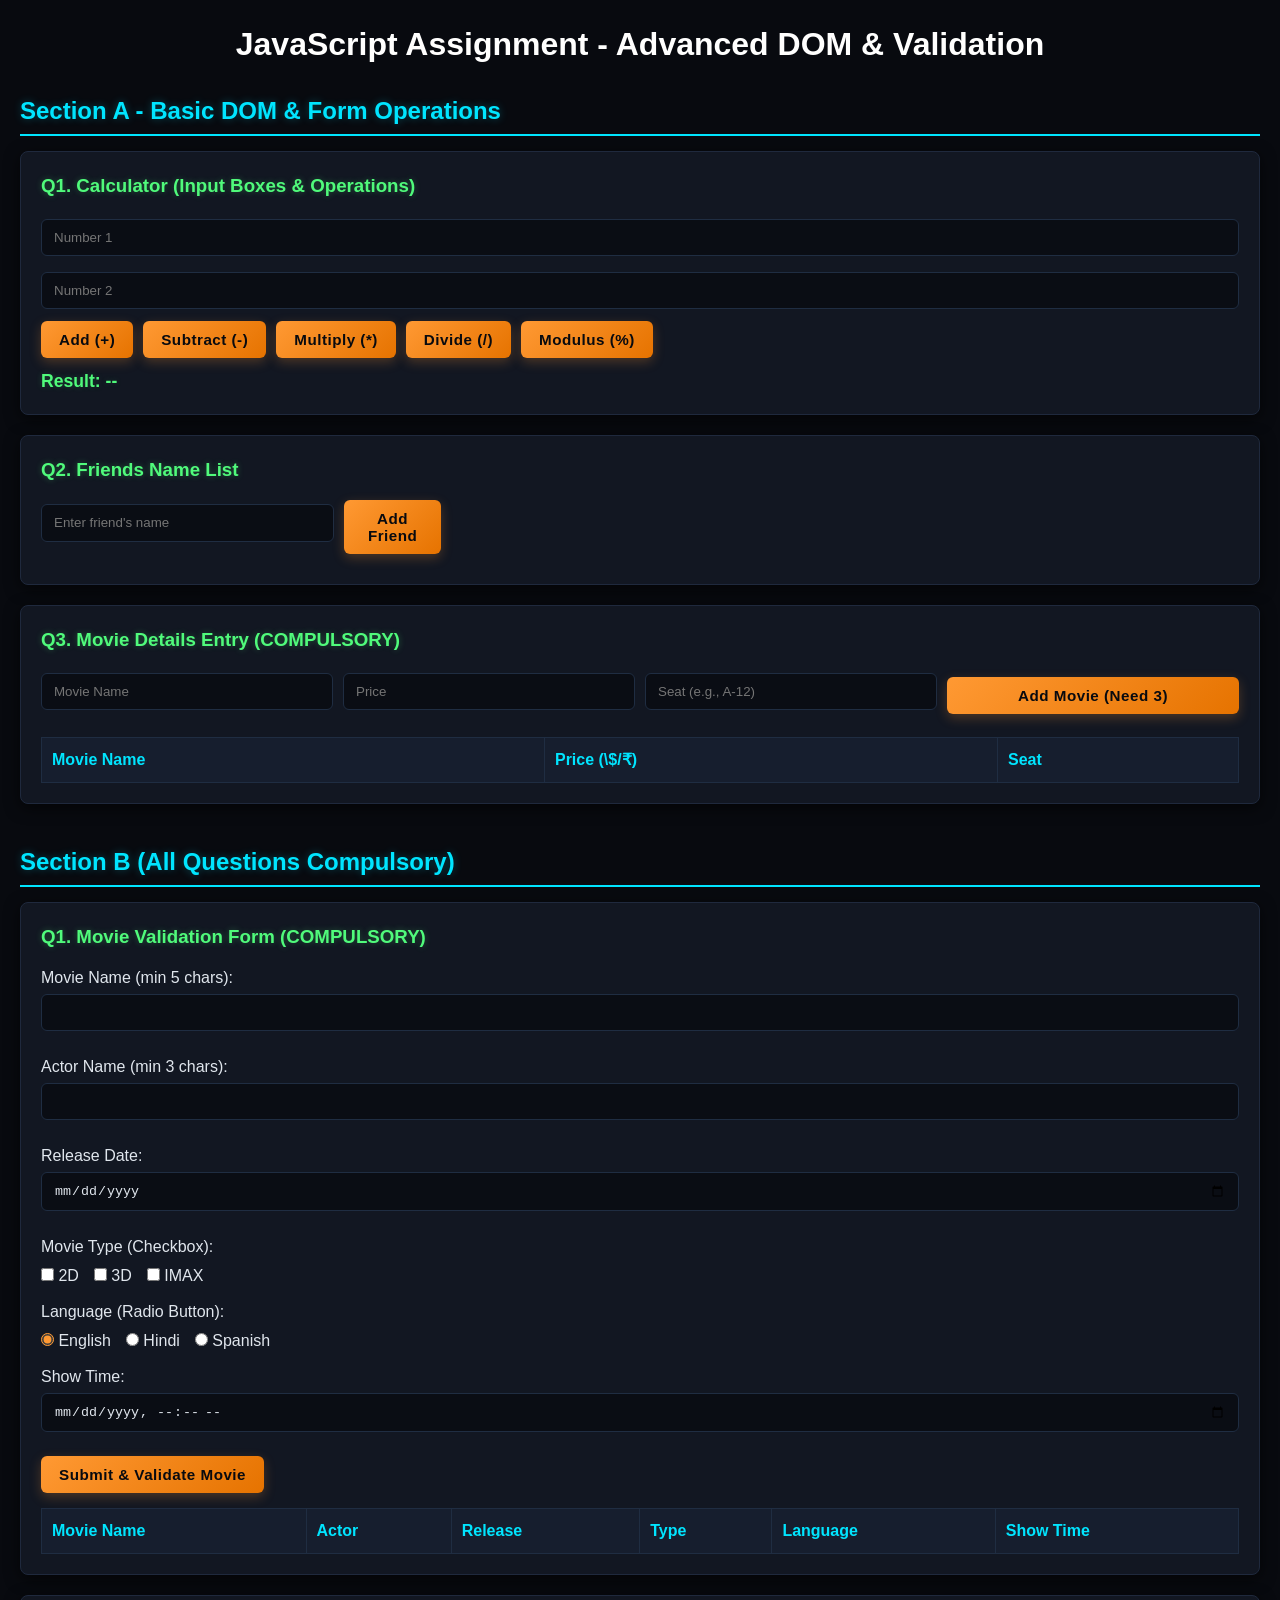
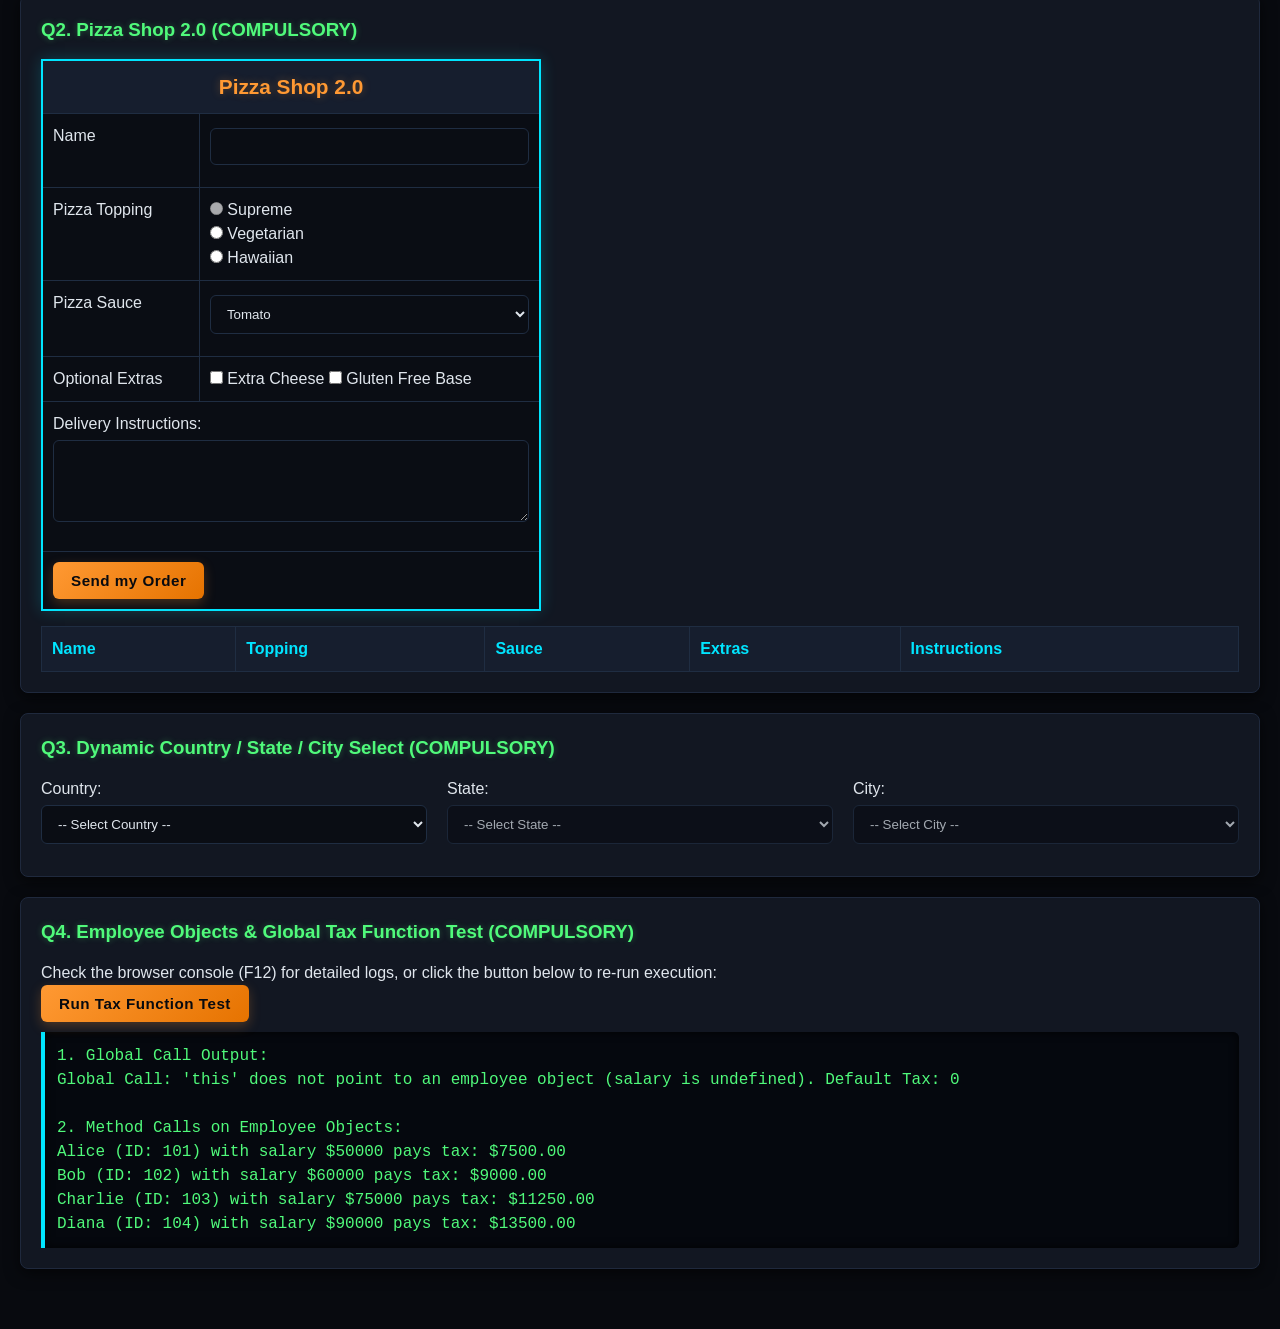
<file: Day_4_JS/index.html>
<!DOCTYPE html>
<html lang="en">
<head>
    <meta charset="UTF-8">
    <meta name="viewport" content="width=device-width, initial-scale=1.0">
    <title>JavaScript Assignment 2</title>
    <link rel="stylesheet" href="globals.css">
</head>
<body>
    <h1>JavaScript Assignment - Advanced DOM & Validation</h1>

    <section class="assignment-section">
        <h2>Section A - Basic DOM & Form Operations</h2>

        <!-- Question 1: Calculator -->
        <div class="card">
            <h3>Q1. Calculator (Input Boxes & Operations)</h3>
            <div class="calc-box">
                <input type="number" id="calcNum1" placeholder="Number 1">
                <input type="number" id="calcNum2" placeholder="Number 2">
                <div class="btn-group">
                    <button onclick="calculate('+')">Add (+)</button>
                    <button onclick="calculate('-')">Subtract (-)</button>
                    <button onclick="calculate('*')">Multiply (*)</button>
                    <button onclick="calculate('/')">Divide (/)</button>
                    <button onclick="calculate('%')">Modulus (%)</button>
                </div>
                <div class="result" id="calcResult">Result: --</div>
            </div>
        </div>

        <!-- Question 2: Friends List -->
        <div class="card">
            <h3>Q2. Friends Name List</h3>
            <div class="input-inline">
                <input type="text"  id="friendNameInput" placeholder="Enter friend's name">
                <button onclick="addFriend()">Add Friend</button>
            </div>
            <ul id="friendsList" class="styled-list"></ul>
        </div>

        <!-- Question 3 (COMPULSORY): Movies Table -->
        <div class="card">
            <h3>Q3. Movie Details Entry (COMPULSORY)</h3>
            <div class="form-grid">
                <input type="text" id="secAMovieName" placeholder="Movie Name">
                <input type="number" id="secAMoviePrice" placeholder="Price">
                <input type="text" id="secAMovieSeat" placeholder="Seat (e.g., A-12)">
                <button onclick="addSecAMovie()">Add Movie (Need 3)</button>
            </div>
            <table id="secAMovieTable" class="data-table">
                <thead>
                    <tr>
                        <th>Movie Name</th>
                        <th>Price (\$/₹)</th>
                        <th>Seat</th>
                    </tr>
                </thead>
                <tbody>
                    <!-- Dynamic Rows -->
                </tbody>
            </table>
        </div>
    </section>

    <section class="assignment-section">
        <h2>Section B (All Questions Compulsory)</h2>

        <!-- Question 1: Movie Validation Form -->
        <div class="card">
            <h3>Q1. Movie Validation Form (COMPULSORY)</h3>
            <form id="movieValForm" onsubmit="handleMovieValSubmit(event)">
                <div class="form-group">
                    <label>Movie Name (min 5 chars):</label>
                    <input type="text" id="valMovieName" required>
                </div>

                <div class="form-group">
                    <label>Actor Name (min 3 chars):</label>
                    <input type="text" id="valActor" required>
                </div>

                <div class="form-group">
                    <label>Release Date:</label>
                    <input type="date" id="valRelease" required>
                </div>

                <div class="form-group">
                    <label>Movie Type (Checkbox):</label>
                    <div class="checkbox-group">
                        <label><input type="checkbox" name="movieType" value="2D"> 2D</label>
                        <label><input type="checkbox" name="movieType" value="3D"> 3D</label>
                        <label><input type="checkbox" name="movieType" value="IMAX"> IMAX</label>
                    </div>
                </div>

                <div class="form-group">
                    <label>Language (Radio Button):</label>
                    <div class="radio-group">
                        <label><input type="radio" name="language" value="English" checked> English</label>
                        <label><input type="radio" name="language" value="Hindi"> Hindi</label>
                        <label><input type="radio" name="language" value="Spanish"> Spanish</label>
                    </div>
                </div>

                <div class="form-group">
                    <label>Show Time:</label>
                    <input type="datetime-local" id="valShowTime" required>
                </div>

                <button type="submit">Submit & Validate Movie</button>
            </form>

            <table id="validatedMovieTable" class="data-table" style="margin-top: 15px;">
                <thead>
                    <tr>
                        <th>Movie Name</th>
                        <th>Actor</th>
                        <th>Release</th>
                        <th>Type</th>
                        <th>Language</th>
                        <th>Show Time</th>
                    </tr>
                </thead>
                <tbody></tbody>
            </table>
        </div>

        <!-- Question 2: Pizza Shop Form -->
        <div class="card">
            <h3>Q2. Pizza Shop 2.0 (COMPULSORY)</h3>
            <form id="pizzaForm" onsubmit="handlePizzaSubmit(event)">
                <table class="pizza-form-table">
                    <tr>
                        <th colspan="2" class="pizza-header">Pizza Shop 2.0</th>
                    </tr>
                    <tr>
                        <td><label for="pizzaName">Name</label></td>
                        <td><input type="text" id="pizzaName" required></td>
                    </tr>
                    <tr>
                        <td>Pizza Topping</td>
                        <td>
                            <label><input type="radio" name="pizzaTopping" value="Supreme" id="toppingSupreme"> Supreme</label><br>
                            <label><input type="radio" name="pizzaTopping" value="Vegetarian"> Vegetarian</label><br>
                            <label><input type="radio" name="pizzaTopping" value="Hawaiian"> Hawaiian</label>
                        </td>
                    </tr>
                    <tr>
                        <td><label for="pizzaSauce">Pizza Sauce</label></td>
                        <td>
                            <select id="pizzaSauce" onchange="handleSauceChange()">
                                <option value="Tomato">Tomato</option>
                                <option value="BBQ">BBQ</option>
                                <option value="White">White</option>
                            </select>
                        </td>
                    </tr>
                    <tr>
                        <td>Optional Extras</td>
                        <td>
                            <label><input type="checkbox" name="pizzaExtras" value="Extra Cheese"> Extra Cheese</label>
                            <label><input type="checkbox" name="pizzaExtras" value="Gluten Free Base"> Gluten Free Base</label>
                        </td>
                    </tr>
                    <tr>
                        <td colspan="2">
                            <label for="deliveryInstructions">Delivery Instructions:</label><br>
                            <textarea id="deliveryInstructions" rows="4"></textarea>
                        </td>
                    </tr>
                    <tr>
                        <td colspan="2">
                            <button type="submit">Send my Order</button>
                        </td>
                    </tr>
                </table>
            </form>

            <table id="pizzaOrdersTable" class="data-table" style="margin-top: 15px;">
                <thead>
                    <tr>
                        <th>Name</th>
                        <th>Topping</th>
                        <th>Sauce</th>
                        <th>Extras</th>
                        <th>Instructions</th>
                    </tr>
                </thead>
                <tbody></tbody>
            </table>
        </div>

        <!-- Question 3: Cascading Dropdowns -->
        <div class="card">
            <h3>Q3. Dynamic Country / State / City Select (COMPULSORY)</h3>
            <div class="dropdown-group">
                <div>
                    <label>Country:</label>
                    <select id="countrySelect" onchange="onCountryChange()">
                        <option value="">-- Select Country --</option>
                    </select>
                </div>
                <div>
                    <label>State:</label>
                    <select id="stateSelect" onchange="onStateChange()" disabled>
                        <option value="">-- Select State --</option>
                    </select>
                </div>
                <div>
                    <label>City:</label>
                    <select id="citySelect" disabled>
                        <option value="">-- Select City --</option>
                    </select>
                </div>
            </div>
        </div>

        <!-- Question 4: Object & Context Test -->
        <div class="card">
            <h3>Q4. Employee Objects & Global Tax Function Test (COMPULSORY)</h3>
            <p>Check the browser console (F12) for detailed logs, or click the button below to re-run execution:</p>
            <button onclick="runEmployeeTaxTest()">Run Tax Function Test</button>
            <div id="taxTestOutput" class="output-box" style="margin-top: 10px;"></div>
        </div>
    </section>

    <script src="index.js"></script>
</body>
</html>
</file>
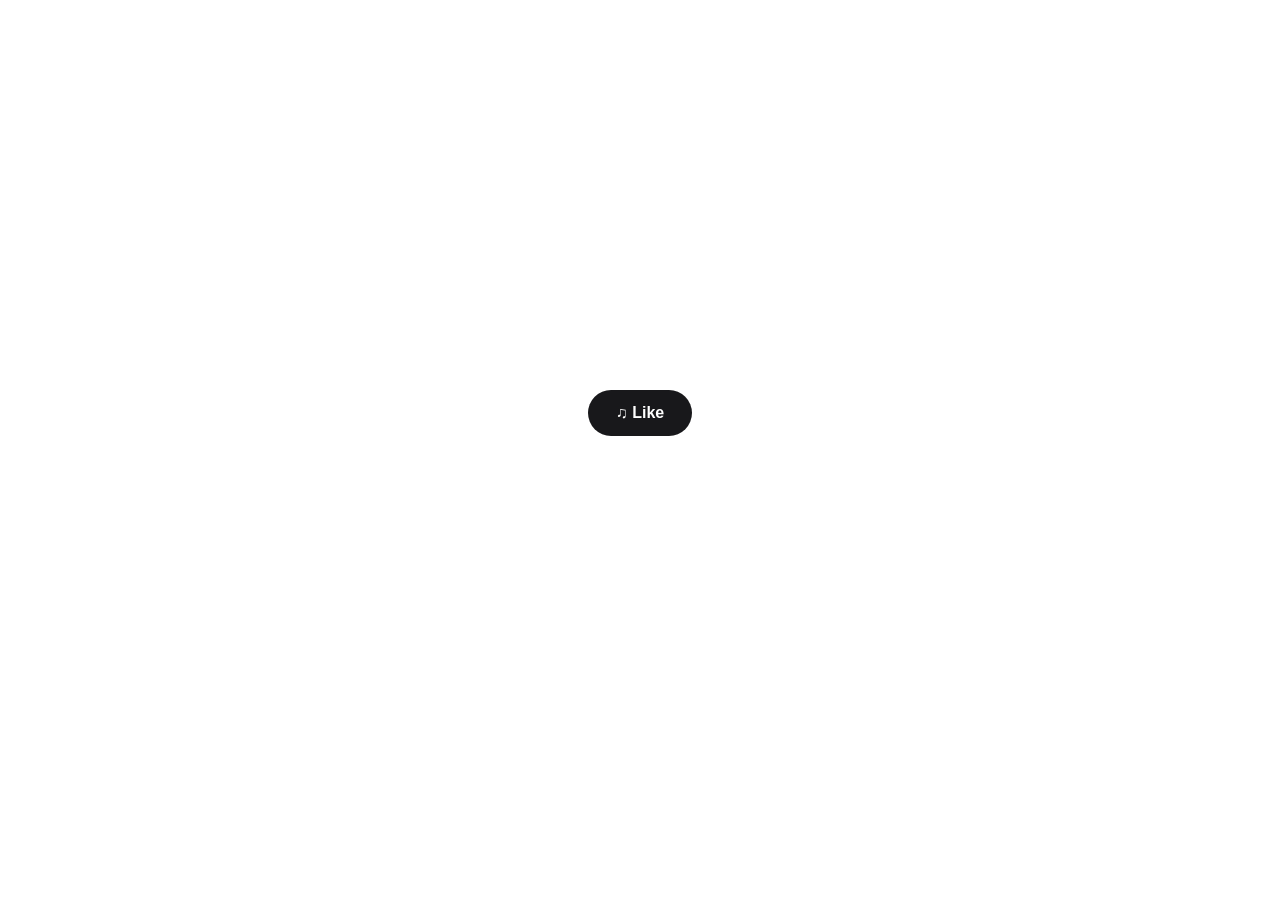
<file: Extras/index.html>
<!DOCTYPE html>
<html lang="en">
<head>
    <meta charset="UTF-8">
    <meta name="viewport" content="width=device-width, initial-scale=1.0">
    <link rel="stylesheet" href="globals.css">
    <title>Confetti</title>
</head>
<body >
    <div class="like-wrap">
        <button class="like-btn" type="button">
            <span class="like-text">♫ Like</span>
    
            <span class="notes" aria-hidden="true">
                <i>♪</i>
                <i>♫</i>
                <i>♬</i>
                <i>♪</i>
                <i>♫</i>
                <i>♩</i>
                <i>♬</i>
                <i>♪</i>
            </span>
        </button>
    </div>
</body>
</html>
</file>
<file: Day_2_CSS/globals.css>
body {
    font-family: Arial, Helvetica, sans-serif;
    margin: 0px;
    padding: 40px;
}

.question-section {
    margin-bottom: 40px;
}

hr {
    margin: 40px 0;
    border: 0;
    border-top: 2px solid #ccc;
}

/* Q1 */
.q1-table {
    width: 100%;
    border-collapse: collapse;
    background: white;
}

.q1-table th,
.q1-table td {
    border: 1px solid #ccc;
    padding: 8px;
    text-align: left;
}

.q1-bg-light {
    background-color: #f9f9f9;
}

.q1-text-right {
    text-align: right;
}

/* Q2 */
.q2-table {
    width: 450px;
    border-collapse: collapse;
    margin: 0 auto;
    background: white;
}

.q2-table th,
.q2-table td {
    border: 2px solid #333;
    padding: 8px;
}

.q2-table th {
    text-align: center;
    font-size: 1.2em;
}

.q2-textarea {
    width: 95%;
    height: 80px;
}

/* Q3 */
.q3-container {
    background-color: #2b90d9;
    color: white;
    padding: 60px 20px;
    text-align: center;
    border-radius: 8px;
}

.q3-box {
    border: 2px solid white;
    padding: 20px 40px;
    font-size: 2rem;
    letter-spacing: 2px;
    display: inline-block;
    margin-bottom: 20px;
}

.q3-btn {
    background-color: white;
    color: #2b90d9;
    border: none;
    padding: 10px 25px;
    font-weight: bold;
    cursor: pointer;
    border-radius: 3px;
}

/*Q4 */
.q4-container {
    background-color: #0088cc;
    color: white;
    padding: 60px 20px;
    text-align: center;
    border-radius: 8px;
}

.q4-title {
    font-size: 3rem;
    font-weight: bold;
    margin-bottom: 10px;
}

.q4-subtitle {
    font-size: 1.1rem;
    margin-bottom: 30px;
    opacity: 0.9;
}

.q4-buttons {
    display: flex;
    gap: 10px;
    justify-content: center;
}

.q4-btn {
    border: 1px solid white;
    background: transparent;
    color: white;
    padding: 10px 20px;
    font-size: 0.9rem;
    cursor: pointer;
    text-decoration: none;
    display:flex;
    align-items:center;
    justify-content:center;
    gap: 6px;
}

/*q5*/
.q5-container {
    background-color: #7bc054;
    padding: 60px 20px;
    display: flex;
    justify-content: center;
    border-radius: 8px;
}

.q5-card {
    background-color: white;
    padding: 40px;
    border-radius: 3px;
    box-shadow: 0 4px 10px rgba(0, 0, 0, 0.15);
    width: 300px;
    text-align: center;
}

.q5-input {
    width: 100%;
    padding: 12px;
    margin-bottom: 15px;
    background-color: #f2f2f2;
    border: none;
    box-sizing: border-box;
}

.q5-btn {
    width: 100%;
    padding: 12px;
    background-color: #4caf50;
    color: white;
    border: none;
    font-weight: bold;
    cursor: pointer;
    margin-bottom: 15px;
}

/* q6 */
.q6-container {
    background-color: #0099e6;
    color: white;
    padding: 40px 20px;
    border-radius: 8px;
}

.q6-header {
    text-align: center;
    margin-bottom: 40px;
}

.q6-pricing-container {
    display: flex;
    justify-content: center;
    gap: 20px;
    flex-wrap: wrap;
}

.q6-card {
    background: white;
    color: #333;
    border-radius: 8px;
    padding: 30px 20px;
    width: 260px;
    text-align: center;
}

.q6-price {
    position: relative;
    font-size: 2.2rem;
    font-weight: bold;
    margin: 15px 0;
}

.q6-price::after {
    content:"";
    position: absolute;
    bottom: -5px;
    left: 50%;
    transform: translateX(-50%);
    height:5px;
    width:50px;
    border-radius:12%;
    background-color:#0099e6;
    color:#0099e6;
}

.q6-features {
    list-style-type: none; /* Removes default bullets */
    padding-left: 0;
    padding: 0;
    margin: 25px 0;
    font-size: 0.85rem;
    text-align: left;
}

.q6-features li:not(:has(.strike)) {
    background-image: url("./check-mark.png");
    background-position: left;
    background-size: 15px 15px;
    background-repeat: no-repeat;
    padding: 6px 4px;
    color: #555;
}

.q6-features li.strike {
    background-image: url("./cross-mark.png");
     background-position: left;
    background-size: 15px 15px;
    background-repeat: no-repeat;
    text-decoration: line-through;
    padding: 6px 4px;
    color: #bbb;
}

.q6-btn {
    background-color: #007bff;
    color: white;
    border: none;
    padding: 10px 0;
    width: 100%;
    border-radius: 20px;
    font-weight: bold;
    cursor: pointer;
}

/* Q7*/
.q7-container {
    height: 400px;
    background-image: linear-gradient(rgba(0, 0, 0, 0.5), rgba(0, 0, 0, 0.5)), url('img2.jpg');
    background-size: cover;
    background-position: center;
    color: white;
    display: flex;
    justify-content: center;
    align-items: center;
    text-align: center;
    border-radius: 8px;
}

.q7-btn {
    background-color: #64a19d;
    color: white;
    padding: 12px 25px;
    border: none;
    border-radius: 4px;
    font-weight: bold;
    cursor: pointer;
}

/* Q8 */
.q8-container {
    background-color: white;
    padding: 25px;
    max-width: 400px;
    margin: 0 auto;
    border: 1px solid #ccc;
    border-radius: 5px;
}

.q8-form-group {
    margin-bottom: 15px;
    text-align: left;
}

.q8-form-group label {
    display: block;
    margin-bottom: 5px;
    color: #666;
}

.q8-form-group input {
    width: 100%;
    padding: 8px;
    box-sizing: border-box;
    border: 1px solid #ccc;
    border-radius: 3px;
}

.q8-btn {
    background-color: #28a745;
    color: white;
    padding: 10px 15px;
    border: none;
    border-radius: 3px;
    cursor: pointer;
}
</file>
<file: Day_3_JS/globals.css>
body {
     font-family: Arial, sans-serif;
     margin: 20px;
     line-height: 1.6;
 }

 h1,
 h2 {
     color: #333;
 }

 table {
     border-collapse: collapse;
     width: 60%;
     margin-top: 15px;
     margin-bottom: 30px;
 }

 th,
 td {
     border: 1px solid #ccc;
     padding: 10px;
     text-align: left;
 }

 th {
     background-color: #f4f4f4;
 }

 .output-box {
     background: #f9f9f9;
     border-left: 4px solid #007bff;
     padding: 10px;
     margin-bottom: 20px;
 }


/*Q4 */
.q4-container {
    background-color: #0088cc;
    color: white;
    padding: 60px 20px;
    text-align: center;
    border-radius: 8px;
}

.q4-title {
    font-size: 3rem;
    font-weight: bold;
    margin-bottom: 10px;
}

.q4-subtitle {
    font-size: 1.1rem;
    margin-bottom: 30px;
    opacity: 0.9;
}

.q4-buttons {
    display: flex;
    gap: 10px;
    justify-content: center;
}

.q4-btn {
    border: 1px solid white;
    background: transparent;
    color: white;
    padding: 10px 20px;
    font-size: 0.9rem;
    cursor: pointer;
    text-decoration: none;
    display: flex;
    align-items: center;
    justify-content: center;
    gap: 6px;
}


/* q6 */
.q6-container {
    background-color: #0099e6;
    color: white;
    padding: 40px 20px;
    border-radius: 8px;
}

.q6-header {
    text-align: center;
    margin-bottom: 40px;
}

.q6-pricing-container {
    display: flex;
    justify-content: center;
    gap: 20px;
    flex-wrap: wrap;
}

.q6-card {
    background: white;
    color: #333;
    border-radius: 8px;
    padding: 30px 20px;
    width: 260px;
    text-align: center;
}

.q6-price {
    font-size: 2.2rem;
    font-weight: bold;
    margin: 15px 0;
    position: relative;
}


.q6-features {
    list-style-type: none;
    /* Removes default bullets */
    padding-left: 0;
    padding: 0;
    margin: 25px 0;
    font-size: 0.85rem;
    text-align: left;
}

.q6-features li:not(:has(.strike)) {
    background-image: url("./check-mark.png");
    background-position: left;
    background-size: 15px 15px;
    background-repeat: no-repeat;
    padding: 6px 4px;
    color: #555;
}

.q6-features li.strike {
    background-image: url("./cross-mark.png");
    background-position: left;
    background-size: 15px 15px;
    background-repeat: no-repeat;
    text-decoration: line-through;
    padding: 6px 4px;
    color: #bbb;
}

.q6-btn {
    background-color: #007bff;
    color: white;
    border: none;
    padding: 10px 0;
    width: 100%;
    border-radius: 20px;
    font-weight: bold;
    cursor: pointer;
}

/* Q7*/
.q7-container {
    height: 400px;
    background-image: linear-gradient(rgba(0, 0, 0, 0.5), rgba(0, 0, 0, 0.5)), url('img2.jpg');
    background-size: cover;
    background-position: center;
    color: white;
    display: flex;
    justify-content: center;
    align-items: center;
    text-align: center;
    border-radius: 8px;
}

.q7-btn {
    background-color: #64a19d;
    color: white;
    padding: 12px 25px;
    border: none;
    border-radius: 4px;
    font-weight: bold;
    cursor: pointer;
}
</file>
<file: Day_4_JS/globals.css>
/* Reset & Base Styles */
* {
    box-sizing: border-box;
    margin: 0;
    padding: 0;
}

body {
    font-family: 'Segoe UI', Tahoma, Geneva, Verdana, sans-serif;
    background-color: #080a0f;
    color: #e0e6ed;
    padding: 20px;
    line-height: 1.5;
}

h1 {
    text-align: center;
    margin-bottom: 25px;
    color: #fffffe; /* Vibrant Saffron */
    /* text-shadow: 0 0 12px rgba(255, 153, 51, 0.4);
     */
     animation: flicker 600ms ease infinite;
}

@keyframes flicker {
    0%{
        text-shadow: 0 0 20px transparent;
    }
    25%{
        text-shadow: 0 0 10px rgb(239, 172, 241);
    }
    50%{
       text-shadow: 0 0 10px rgb(139, 131, 250);
    }
    75%{
         text-shadow: 0 0 10px rgb(147, 255, 210)
    }
    100%{
        text-shadow: 0 0 20px transparent;
    }
}

h2 {
    color: #00e5ff; /* Neon Blue */
    border-bottom: 2px solid #00e5ff;
    padding-bottom: 5px;
    margin-bottom: 15px;
    text-shadow: 0 0 8px rgba(0, 229, 255, 0.3);
}

.assignment-section {
    margin-bottom: 40px;
}

.card {
    background: #121722;
    border-radius: 8px;
    padding: 20px;
    margin-bottom: 20px;
    box-shadow: 0 4px 15px rgba(0, 0, 0, 0.6);
    border: 1px solid #1f293d;
}

.card h3 {
    margin-bottom: 15px;
    color: #50fa7b; /* Emerald Green */
    text-shadow: 0 0 6px rgba(80, 250, 123, 0.3);
}

/* Form & Inputs */
input[type="text"],
input[type="number"],
input[type="date"],
input[type="datetime-local"],
select,
textarea {
    width: 100%;
    padding: 10px 12px;
    margin-top: 4px;
    margin-bottom: 12px;
    background-color: #0a0d14;
    color: #e0e6ed;
    border: 1px solid #1f2d42;
    border-radius: 6px;
    outline: none;
    transition: border-color 0.2s, box-shadow 0.2s;
}

input[type="text"]:focus,
input[type="number"]:focus,
input[type="date"]:focus,
input[type="datetime-local"]:focus,
select:focus,
textarea:focus {
    border-color: #00e5ff;
    box-shadow: 0 0 8px rgba(0, 229, 255, 0.4);
}

/* Styled Dropdown Options */
select option {
    background-color: #121722;
    color: #e0e6ed;
}

/* Enhanced Saffron Buttons */
button {
    background: linear-gradient(135deg, #ff9933 0%, #e67300 100%);
    color: #080a0f;
    border: none;
    padding: 10px 18px;
    border-radius: 6px;
    cursor: pointer;
    font-weight: bold;
    font-size: 0.95rem;
    letter-spacing: 0.5px;
    transition: all 0.25s ease-in-out;
    box-shadow: 0 4px 12px rgba(255, 153, 51, 0.25);
}

button:hover {
    background: linear-gradient(135deg, #ffad54 0%, #ff8000 100%);
    color: #000;
    box-shadow: 0 0 15px rgba(255, 153, 51, 0.6);
    transform: translateY(-1px);
}

button:active {
    transform: translateY(1px);
    box-shadow: 0 2px 6px rgba(255, 153, 51, 0.4);
}

.btn-group {
    display: flex;
    gap: 10px;
    flex-wrap: wrap;
    margin-bottom: 10px;
}

.input-inline {
    display: flex;
    gap: 10px;
    max-width: 400px;
}

.form-grid {
    display: grid;
    grid-template-columns: repeat(auto-fit, minmax(180px, 1fr));
    gap: 10px;
    align-items: center;
    margin-bottom: 15px;
}

.form-group {
    margin-bottom: 12px;
}

.checkbox-group, .radio-group {
    display: flex;
    gap: 15px;
    margin-top: 5px;
    color: #e0e6ed;
}

/* Accent Color for Checkboxes & Radios */
input[type="checkbox"],
input[type="radio"] {
    accent-color: #ff9933;
    cursor: pointer;
}

/* Results & Lists */
.result {
    font-weight: bold;
    font-size: 1.1em;
    color: #50fa7b; /* Emerald Text */
    margin-top: 8px;
    text-shadow: 0 0 6px rgba(80, 250, 123, 0.2);
}

.styled-list {
    list-style-type: square;
    padding-left: 20px;
    margin-top: 10px;
    color: #b0bec5;
}

.styled-list::marker {
    color: #00e5ff; /* Neon Blue Bullets */
}

.output-box {
    background-color: #05080e;
    border-left: 4px solid #00e5ff;
    color: #50fa7b;
    padding: 12px;
    font-family: 'Fira Code', Monaco, Consolas, monospace;
    white-space: pre-wrap;
    border-radius: 0 6px 6px 0;
    box-shadow: inset 0 0 10px rgba(0, 0, 0, 0.8);
}

/* Dark Data Tables */
.data-table {
    width: 100%;
    border-collapse: collapse;
    margin-top: 10px;
    background-color: #0a0d14;
}

.data-table th, .data-table td {
    border: 1px solid #1f2d42;
    padding: 10px;
    text-align: left;
}

.data-table th {
    background-color: #161e2e;
    color: #00e5ff;
    font-weight: 600;
}

.data-table tr:nth-child(even) {
    background-color: #0e131f;
}

/* Pizza Shop Replica Form Dark Mode */
.pizza-form-table {
    border-collapse: collapse;
    width: 100%;
    max-width: 500px;
    border: 2px solid #00e5ff;
    background: #0a0d14;
    color: #e0e6ed;
    box-shadow: 0 0 15px rgba(0, 229, 255, 0.2);
}

.pizza-form-table td, .pizza-form-table th {
    border: 1px solid #1f2d42;
    padding: 10px;
    vertical-align: top;
}

.pizza-header {
    text-align: center;
    font-size: 1.3em;
    font-weight: bold;
    background-color: #161e2e;
    color: #ff9933;
    text-shadow: 0 0 8px rgba(255, 153, 51, 0.3);
}

/* Dynamic Dropdowns */
.dropdown-group {
    display: flex;
    gap: 20px;
    flex-wrap: wrap;
}

.dropdown-group > div {
    flex: 1;
    min-width: 150px;
}
</file>
<file: Extras/globals.css>
:root{
  box-sizing: border-box;
  margin: 0;
  padding: 0;
}

body{
  min-height: 90vh;
  display: flex;
  justify-content: center;
  align-items: center;
}

.like-btn {
  position: relative;
  overflow: visible;
  border: none;
  border-radius: 999px;
  padding: 14px 28px;
  background: #18181b;
  color: white;
  font: 600 16px sans-serif;
  cursor: pointer;
  transition: transform .8s, background 0.4s;
}

.like-wrap{
  overflow: visible;
}

.like-btn:hover {
  background: #420822a0;
  transform: scale(1.05);
}

.like-btn:active {
  background: #db2777;
  transform: scale(.95);
}

.notes {
  position: absolute;
  inset: 0;
  pointer-events: none;
}

.notes i {
  position: absolute;
  left: 50%;
  top: 50%;
  font-size: 22px;
  font-style: normal;
  opacity: 0;
  color: #ec48c3;
}

.like-btn:active .notes i {
  animation: music-pop 800ms ease-out;
}

.notes i:nth-child(1) {
  --x: -110px;
  --y: -110px;
  --r: -45deg;
}

.notes i:nth-child(2) {
  --x: 110px;
  --y: -120px;
  --r: 45deg;
}

.notes i:nth-child(3) {
  --x: -150px;
  --y: -15px;
  --r: -30deg;
}

.notes i:nth-child(4) {
  --x: 150px;
  --y: 20px;
  --r: 50deg;
}

.notes i:nth-child(5) {
  --x: -100px;
  --y: 110px;
  --r: -40deg;
}

.notes i:nth-child(6) {
  --x: 100px;
  --y: 120px;
  --r: 40deg;
}

.notes i:nth-child(7) {
  --x: 0px;
  --y: -150px;
  --r: 30deg;
}

.notes i:nth-child(8) {
  --x: 0px;
  --y: 140px;
  --r: -50deg;
}

@keyframes music-pop {
  0% {
    transform: translate(-50%, -50%) rotate(0) scale(.8);
    opacity: 0;
  }

  20% {
    opacity: 1;
  }

  100% {
    transform: translate(calc(-50% + var(--x)), calc(-50% + var(--y))) rotate(var(--r)) scale(1.2);
    opacity: 0;
  }
}
</file>
